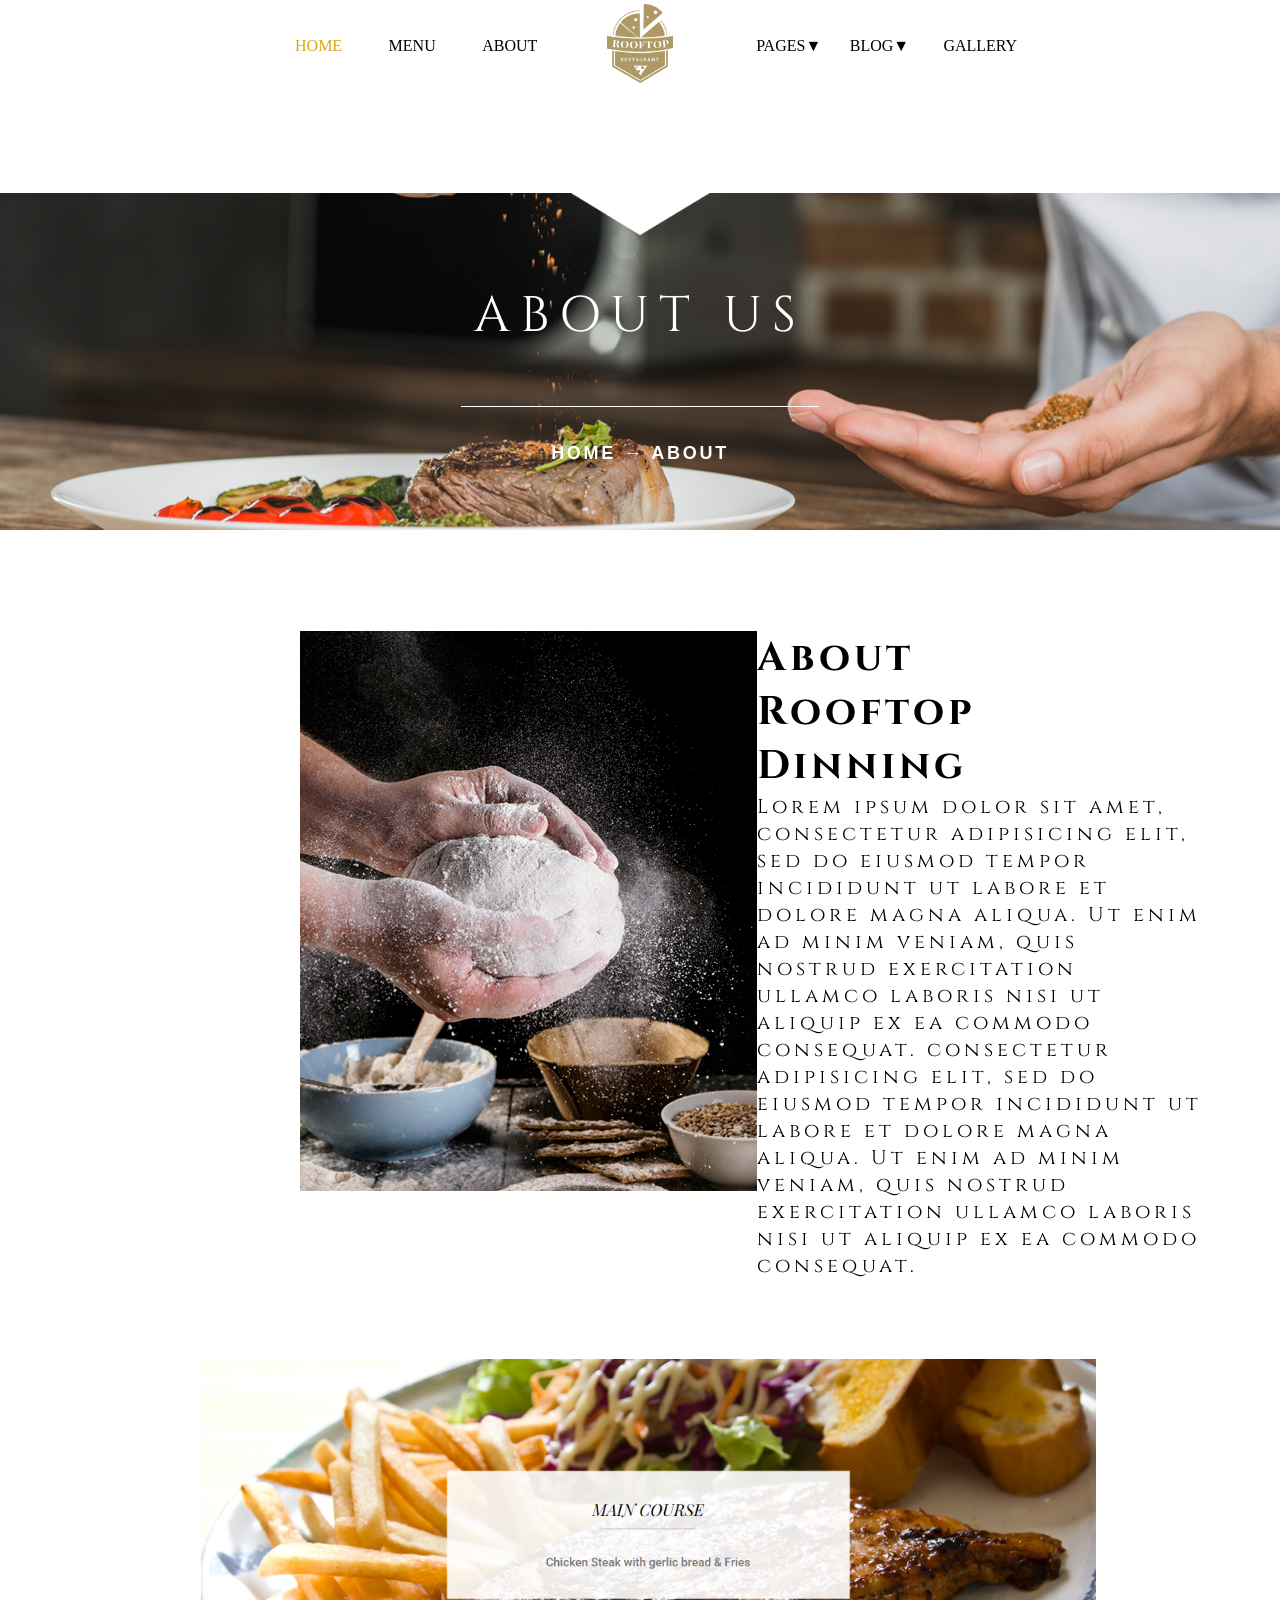
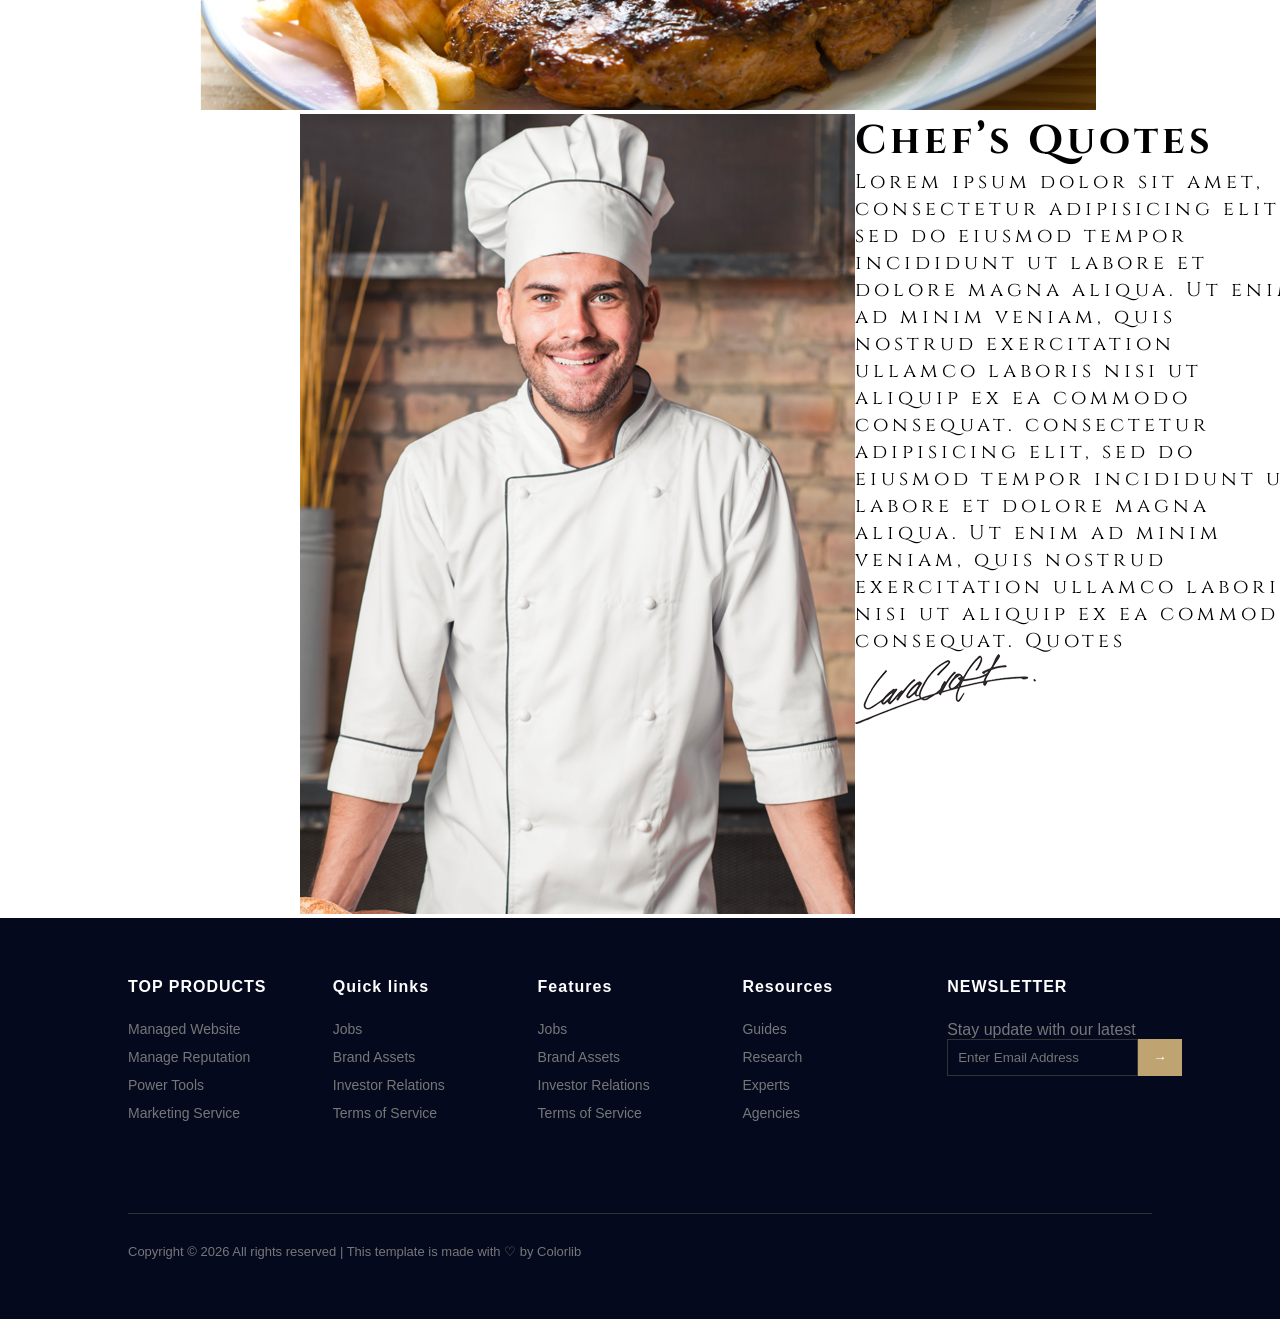
<file: about.html>
<!DOCTYPE html>
<html lang="en">
<head>
    <meta charset="UTF-8">
    <meta name="viewport" content="width=device-width, initial-scale=1.0">
    <title>Document</title>
    <link rel="stylesheet" href="style2.css">
    <link href="https://fonts.googleapis.com/css2?family=Cinzel:wght@400;700&display=swap" rel="stylesheet">
</head>
<header>
<ul>
<li><a id="HOME" href="index.html">HOME</a></li>
<li><a href="menu.html">MENU</a></li>
<li><a href="about.html">ABOUT</a></li>
<li id="logo"><a href=""><img src="logo.png" alt=""></a></li>
<li class="item-dropdown">
    <a href="pages.html">PAGES▼</a><ul class="submenu">
        <li><a href="contact.html">Contact</a></li>
        <li><a href="elements.html">Elements</a></li>
    </ul>
</li>

<li class="item-dropdown">
    <a href="blog.html">BLOG▼</a><ul class="submenu">
        <li><a href="Blog.html">Blog</a></li>
        <li><a href="Blog2.html">Blog Detail</a></li>
    </ul>
</li>
<li><a href="gallery.html">GALLERY</a></li>
</ul>
</header>
<section id="sec01">
      <a id="titulo">ABOUT US</a>
      <p id="subtitulo">HOME → ABOUT</p>

</section>
<body>
<div class="chefao1">
        <div>
            <img src="g2.jpg" id="chefao">
        </div>
        <div id="textochefao">
            <h1>About<br> Rooftop<br> Dinning</h1>
            <p>Lorem ipsum dolor sit amet, consectetur adipisicing elit, sed do eiusmod tempor incididunt ut labore et dolore magna aliqua. 
                Ut enim ad minim veniam, quis nostrud exercitation ullamco laboris nisi ut aliquip ex ea commodo consequat. consectetur adipisicing elit, 
                sed do eiusmod tempor incididunt ut labore et dolore magna aliqua. Ut enim ad minim veniam, quis nostrud exercitation ullamco 
                laboris nisi ut aliquip ex ea commodo consequat.</p>
        </div>
    </div>
    <img src="callaction-bg1.png" id="bife" >
    </div>
    <div class="chefao1">
        <div>
            <img src="chefao.jpg" id="chefao">
        </div>
        <div id="textochefao">
            <h1>Chef’s Quotes</h1>
            <p>Lorem ipsum dolor sit amet, consectetur adipisicing elit,
                sed do eiusmod tempor incididunt ut labore et dolore magna aliqua.
                Ut enim ad minim veniam, quis nostrud exercitation ullamco laboris nisi ut 
                aliquip ex ea commodo consequat. consectetur adipisicing elit,
                sed do eiusmod tempor incididunt ut labore et dolore magna aliqua. 
                Ut enim ad minim veniam, quis nostrud exercitation ullamco 
                laboris nisi ut aliquip ex ea commodo consequat. Quotes</p>
                <img src="signature.png" alt="">
        </div>
    </div>
    <footer class="rodape">
  <div class="colunas-container">
    
    <div class="coluna">
      <h3>TOP PRODUCTS</h3>
      <ul>
        <li>Managed Website</li>
        <li>Manage Reputation</li>
        <li>Power Tools</li>
        <li>Marketing Service</li>
      </ul>
    </div>

    <div class="coluna">
      <h3>Quick links</h3>
      <ul>
        <li>Jobs</li>
        <li>Brand Assets</li>
        <li>Investor Relations</li>
        <li>Terms of Service</li>
      </ul>
    </div>

    <div class="coluna">
      <h3>Features</h3>
      <ul>
        <li>Jobs</li>
        <li>Brand Assets</li>
        <li>Investor Relations</li>
        <li>Terms of Service</li>
      </ul>
    </div>

    <div class="coluna">
      <h3>Resources</h3>
      <ul>
        <li>Guides</li>
        <li>Research</li>
        <li>Experts</li>
        <li>Agencies</li>
      </ul>
    </div>

    <div class="coluna newsletter">
      <h3>NEWSLETTER</h3>
      <p>Stay update with our latest</p>
      <div class="input-grupo">
        <input type="email" placeholder="Enter Email Address">
        <button>→</button>
      </div>
    </div>
  </div>

  <div class="rodape-inferior">
    <p>Copyright © 2026 All rights reserved | This template is made with ♡ by Colorlib</p>
    <div class="icones-sociais">
      </div>
  </div>
</footer>
</body>
</html>
</file>
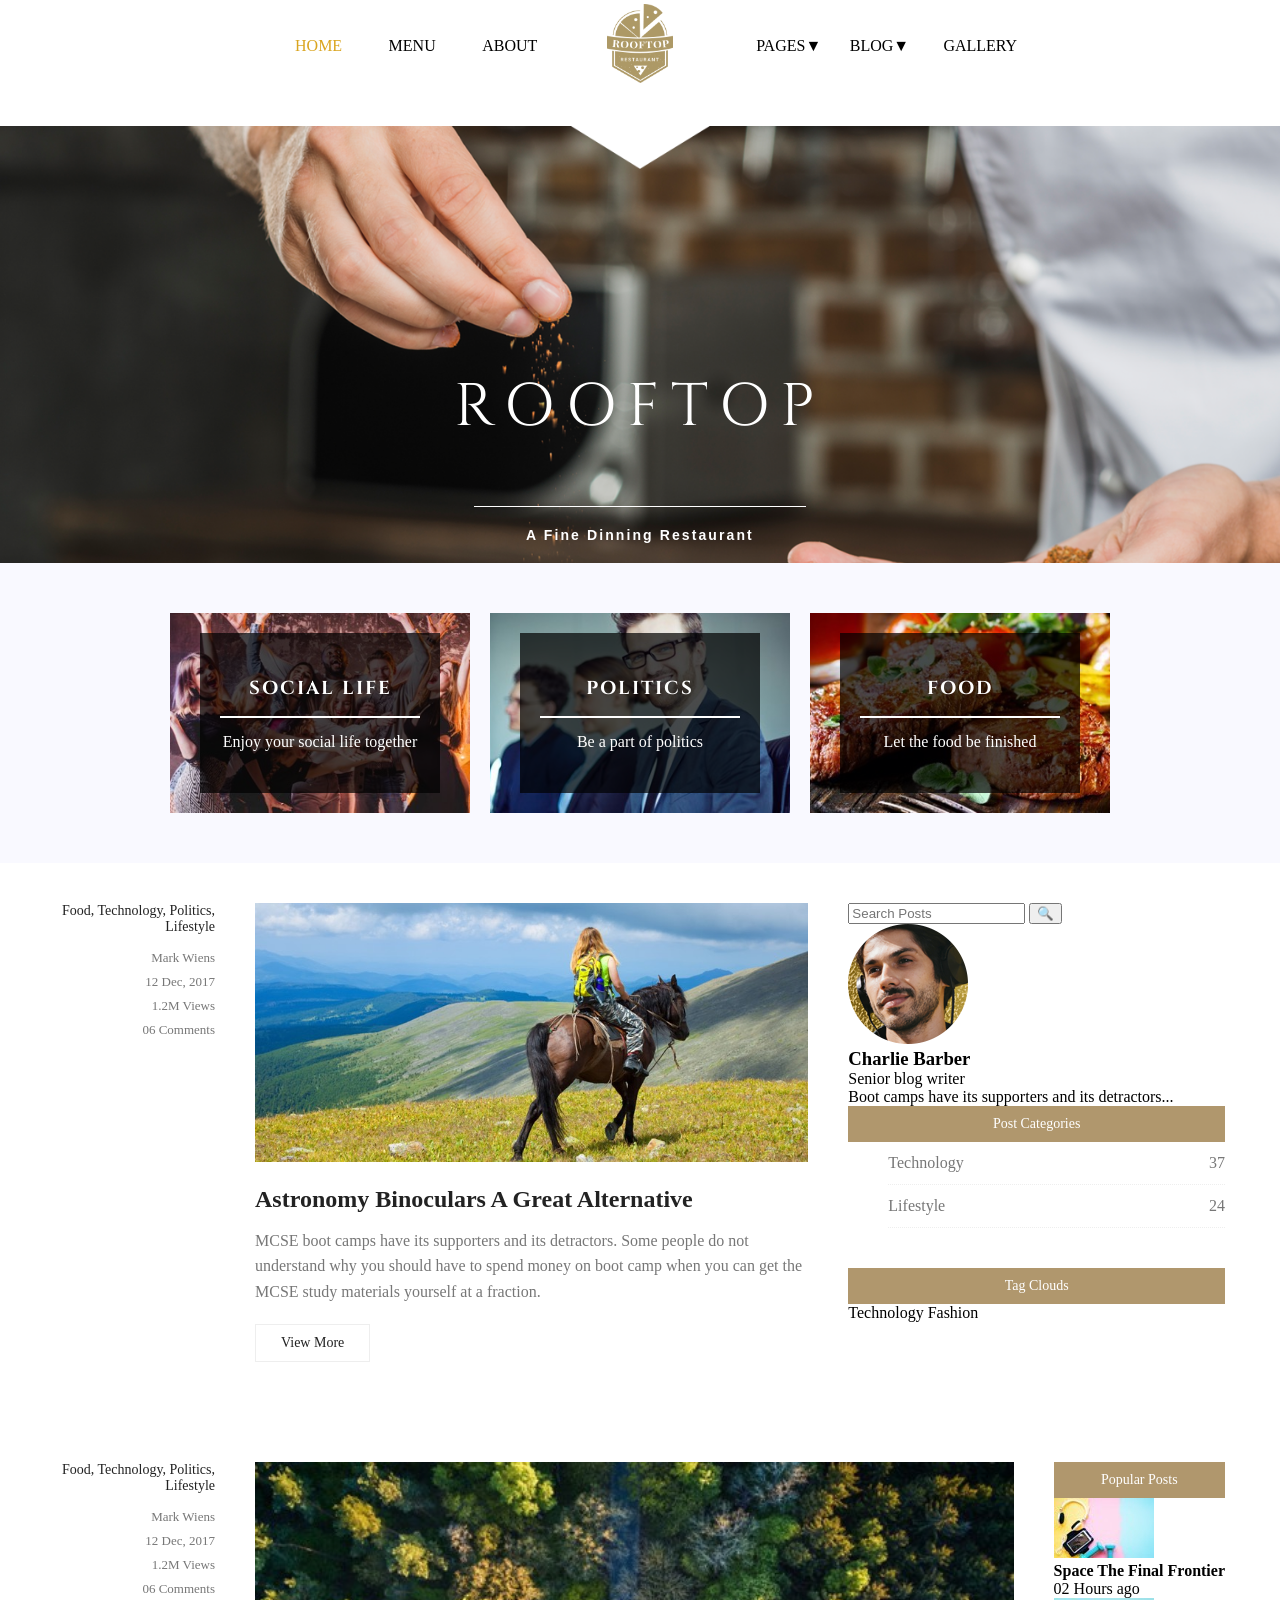
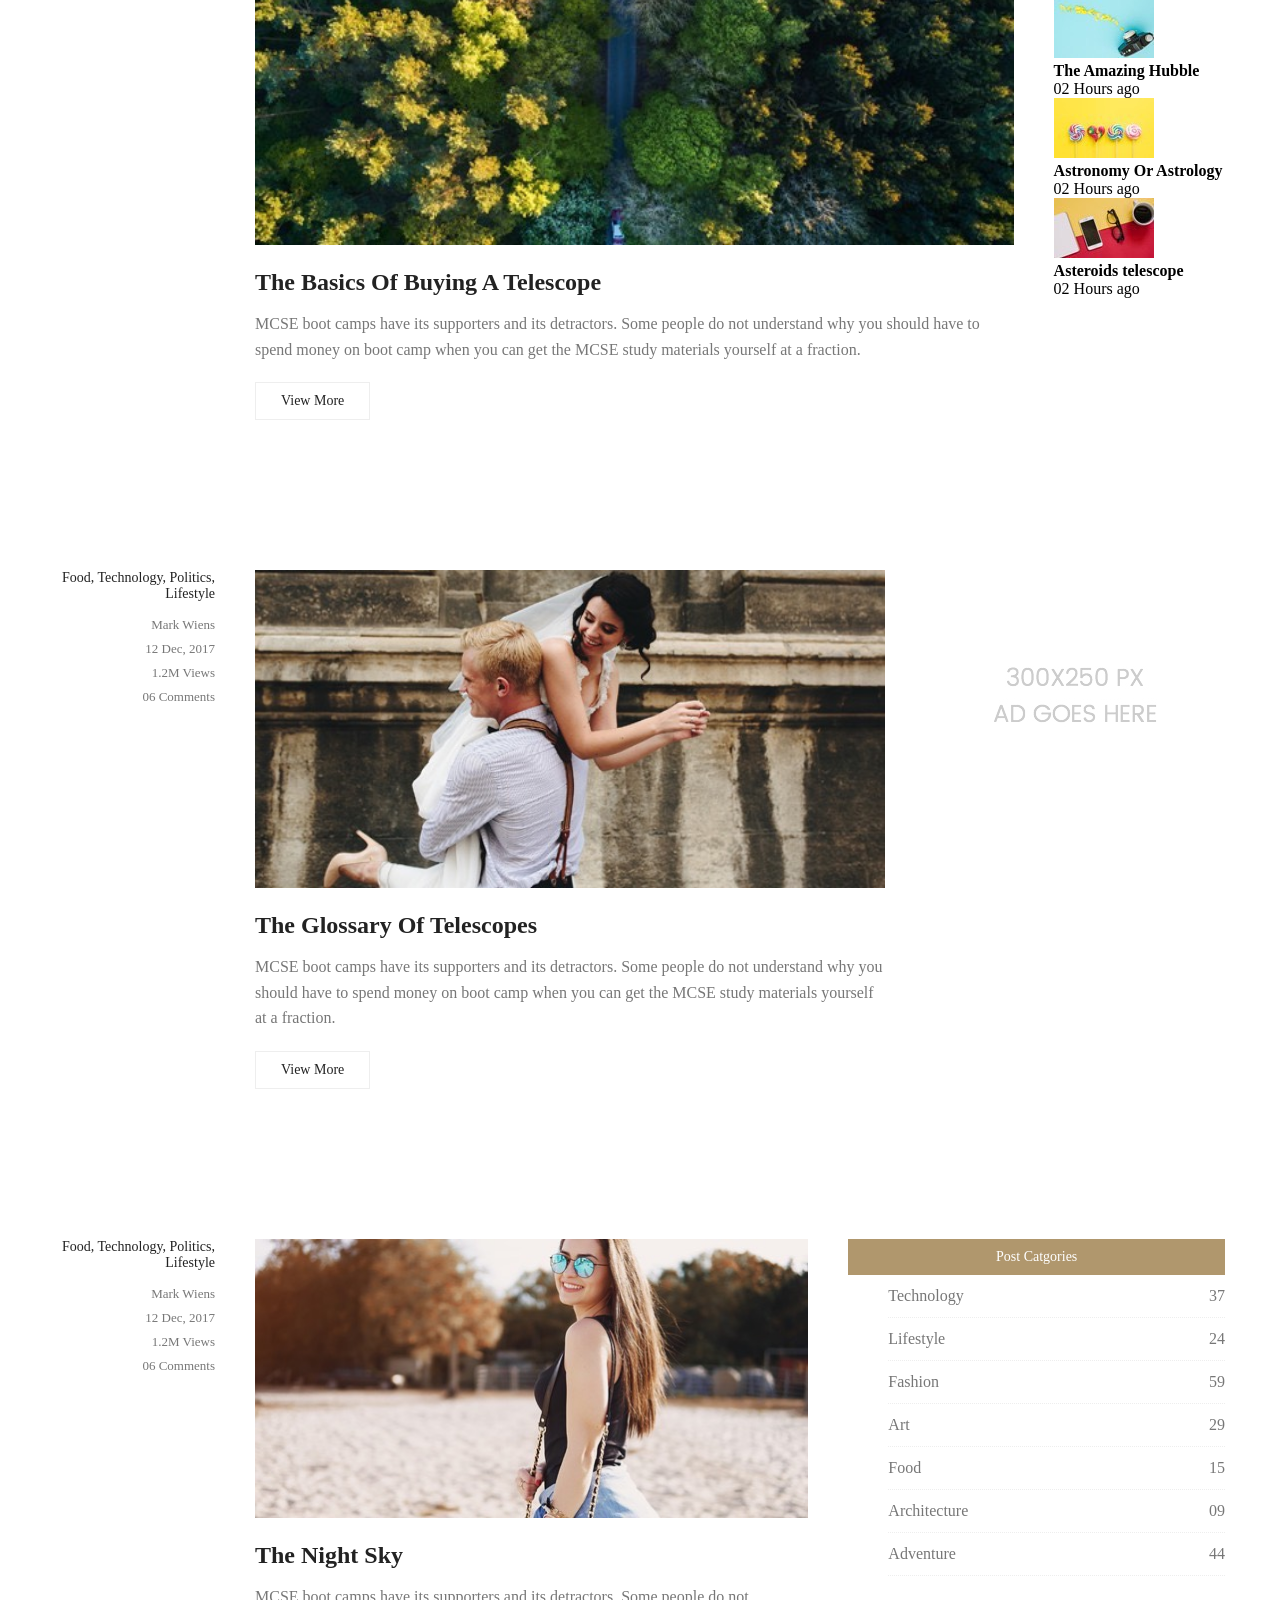
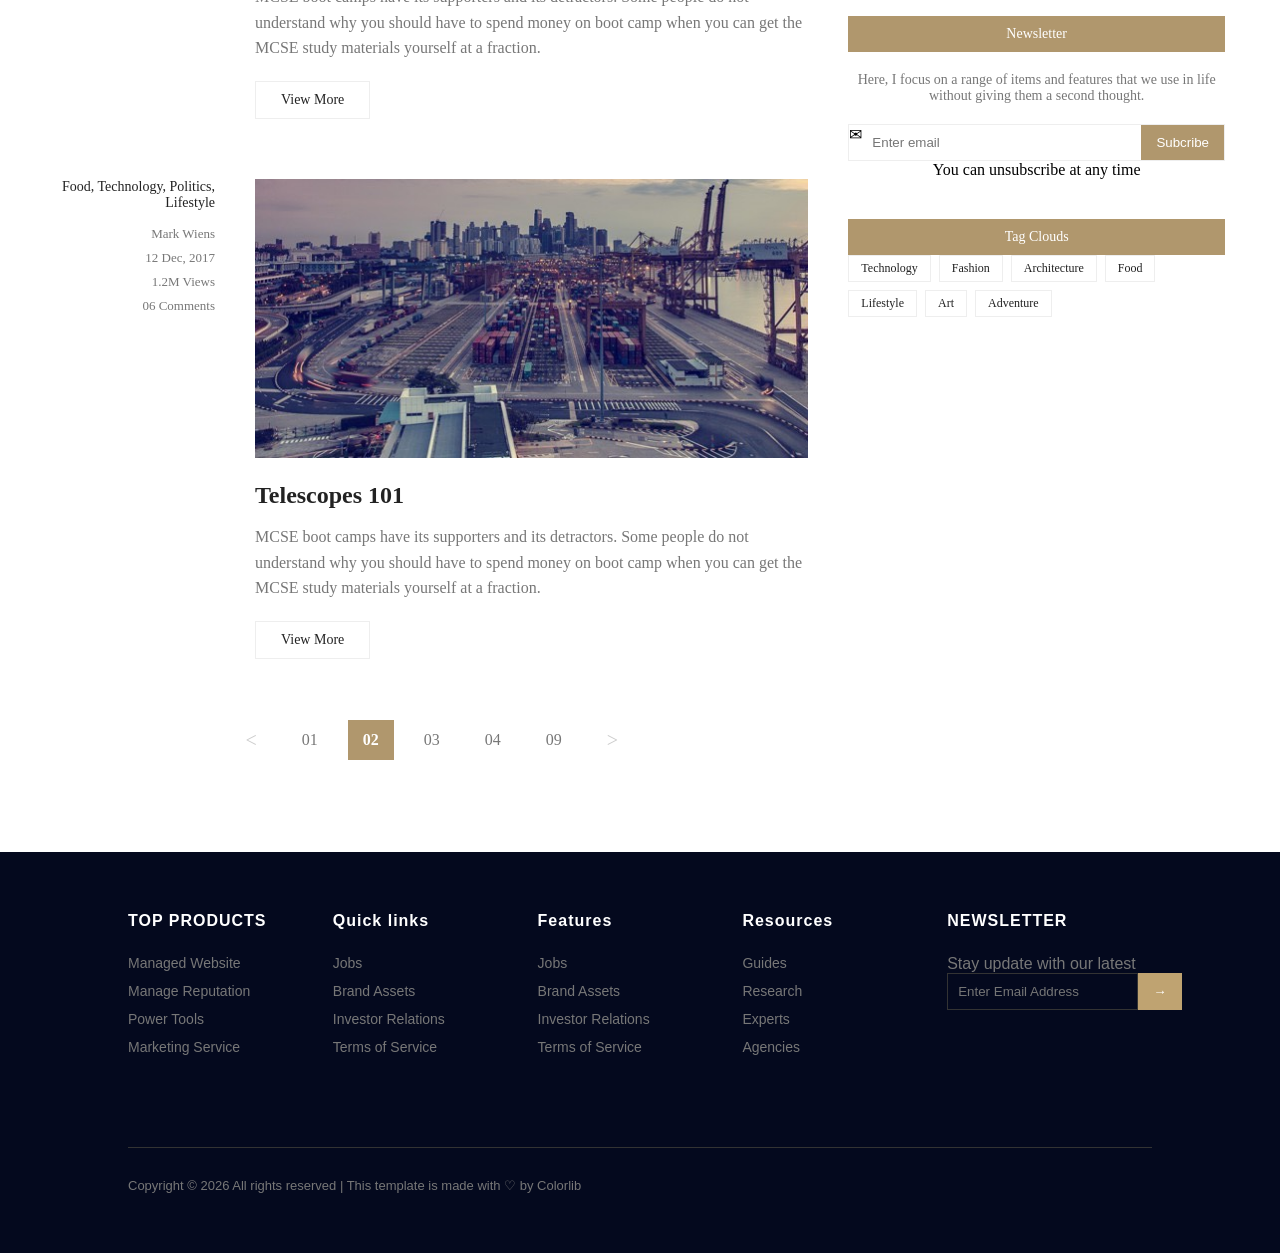
<file: Blog.html>
<!DOCTYPE html>
<html lang="en">
<head>
    <meta charset="UTF-8">
    <meta name="viewport" content="width=device-width, initial-scale=1.0">
    <title>Document</title>
    <link rel="stylesheet" href="styleblog.css">
    <link href="https://fonts.googleapis.com/css2?family=Cinzel:wght@400;700&display=swap" rel="stylesheet">
</head>


<header>
<ul>
<li><a id="HOME" href="index.html">HOME</a></li>
<li><a href="menu.html">MENU</a></li>
<li><a href="about.html">ABOUT</a></li>
<li id="logo"><a href=""><img src="logo.png" alt=""></a></li>
<li class="item-dropdown">
    <a href="pages.html">PAGES▼</a><ul class="submenu">
        <li><a href="contact.html">Contact</a></li>
        <li><a href="elements.html">Elements</a></li>
    </ul>
</li>

<li class="item-dropdown">
    <a href="blog.html">BLOG▼</a><ul class="submenu">
        <li><a href="Blog.html">Blog</a></li>
        <li><a href="Blog2.html">Blog Detail</a></li>
    </ul>
</li>
<li><a href="gallery.html">GALLERY</a></li>
</header>
<section id="sec01">
      <a id="titulo">ROOFTOP</a>
      <p id="subtitulo">A Fine Dinning Restaurant</p>

      <div class="container-cards">
    <div class="card" style="background-image: url('cat-widget1.jpg');">
        <div class="overlay">
            <h3>SOCIAL LIFE</h3>
            <hr>
            <p>Enjoy your social life together</p>
        </div>
    </div>

    <div class="card" style="background-image: url('cat-widget2.jpg');">
        <div class="overlay">
            <h3>POLITICS</h3>
            <hr>
            <p>Be a part of politics</p>
        </div>
    </div>

    <div class="card" style="background-image: url('cat-widget3.jpg');">
        <div class="overlay">
            <h3>FOOD</h3>
            <hr>
            <p>Let the food be finished</p>
        </div>
    </div>
</div>

<main class="main-container">
    <section class="posts-section">
        
        <article class="post-card">
            <div class="post-meta">
                <p>Food, Technology, Politics, Lifestyle</p>
                <div class="meta-icons">
                    <span><i class="user-icon"></i> Mark Wiens</span>
                    <span><i class="calendar-icon"></i> 12 Dec, 2017</span>
                    <span><i class="eye-icon"></i> 1.2M Views</span>
                    <span><i class="comment-icon"></i> 06 Comments</span>
                </div>
            </div>
            
            <div class="post-content">
                <img src="muiecavalo.jpg" alt="Astronomy Binoculars">
                <h2>Astronomy Binoculars A Great Alternative</h2>
                <p>MCSE boot camps have its supporters and its detractors. Some people do not understand why you should have to spend money on boot camp when you can get the MCSE study materials yourself at a fraction.</p>
                <a href="#" class="btn-view-more">View More</a>
            </div>
        </article>

       
        </nav>
    </section>

    <aside class="sidebar">
        <div class="search-box">
            <input type="text" placeholder="Search Posts">
            <button>🔍</button>
        </div>

        <div class="author-profile">
            <img src="loki.jpg" alt="Charlie Barber">
            <h3>Charlie Barber</h3>
            <p>Senior blog writer</p>
            <div class="social-links"> </div>
            <p class="author-bio">Boot camps have its supporters and its detractors...</p>
        </div>

        <div class="widget">
            <h3 class="widget-title">Post Categories</h3>
            <ul class="category-list">
                <li>Technology <span>37</span></li>
                <li>Lifestyle <span>24</span></li>
                </ul>
        </div>
        
        <div class="widget">
            <h3 class="widget-title">Tag Clouds</h3>
            <div class="tags">
                <span class="tag">Technology</span>
                <span class="tag">Fashion</span>
                </div>
        </div>
    </aside>
</main>
<main class="main-container">
    <section class="posts-section">
        
        <article class="post-card">
            <div class="post-meta">
                <p>Food, Technology, Politics, Lifestyle</p>
                <div class="meta-icons">
                    <span><i class="user-icon"></i> Mark Wiens</span>
                    <span><i class="calendar-icon"></i> 12 Dec, 2017</span>
                    <span><i class="eye-icon"></i> 1.2M Views</span>
                    <span><i class="comment-icon"></i> 06 Comments</span>
                </div>
            </div>
            
            <div class="post-content">
                <img src="floresta.jpg" alt="Astronomy Binoculars">
                <h2>The Basics Of Buying A Telescope</h2>
                <p>MCSE boot camps have its supporters and its detractors. Some people do not understand why you should have to spend money on boot camp when you can get the MCSE study materials yourself at a fraction.</p>
                <a href="#" class="btn-view-more">View More</a>
            </div>
        </article>

        <nav class="pagination">
            
        </nav>
    </section>

   <div class="widget popular-posts">
    <h3 class="widget-title">Popular Posts</h3>
    
    <div class="popular-item">
        <img src="fone.jpg" alt="Space">
        <div class="popular-info">
            <h4>Space The Final Frontier</h4>
            <p>02 Hours ago</p>
        </div>
    </div>

    <div class="popular-item">
        <img src="mijo.jpg" alt="Hubble">
        <div class="popular-info">
            <h4>The Amazing Hubble</h4>
            <p>02 Hours ago</p>
        </div>
    </div>

    <div class="popular-item">
        <img src="pirulito.jpg" alt="Astronomy">
        <div class="popular-info">
            <h4>Astronomy Or Astrology</h4>
            <p>02 Hours ago</p>
        </div>
    </div>

    <div class="popular-item">
        <img src="oculos.jpg" alt="Asteroids">
        <div class="popular-info">
            <h4>Asteroids telescope</h4>
            <p>02 Hours ago</p>
        </div>
    </div>
</div>
</main>

<main class="main-container">
    <section class="posts-section">
        
        <article class="post-card">
            <div class="post-meta">
                <p>Food, Technology, Politics, Lifestyle</p>
                <div class="meta-icons">
                    <span><i class="user-icon"></i> Mark Wiens</span>
                    <span><i class="calendar-icon"></i> 12 Dec, 2017</span>
                    <span><i class="eye-icon"></i> 1.2M Views</span>
                    <span><i class="comment-icon"></i> 06 Comments</span>
                </div>
            </div>
            
            <div class="post-content">
                <img src="casal.jpg" alt="Astronomy Binoculars">
                <h2>The Glossary Of Telescopes</h2>
                <p>MCSE boot camps have its supporters and its detractors. Some people do not understand why you should have to spend money on boot camp when you can get the MCSE study materials yourself at a fraction.</p>
                <a href="#" class="btn-view-more">View More</a>
            </div>
        </article>

        <nav class="pagination">
            
        </nav>
    </section>

<div class="ad-widget">
    <div class="ad-placeholder">
        <img src="ads.jpg" alt="ads">
    </div>
</div>
</main>

<main class="main-container">
    <section class="posts-section">
        
        <article class="post-card">
            <div class="post-meta">
                <p>Food, Technology, Politics, Lifestyle</p>
                <div class="meta-icons">
                    <span>Mark Wiens <i class="user-icon"></i></span>
                    <span>12 Dec, 2017 <i class="calendar-icon"></i></span>
                    <span>1.2M Views <i class="eye-icon"></i></span>
                    <span>06 Comments <i class="comment-icon"></i></span>
                </div>
            </div>
            
            <div class="post-content">
                <img src="mujer.jpg" alt="The Night Sky">
                <h2>The Night Sky</h2>
                <p>MCSE boot camps have its supporters and its detractors. Some people do not understand why you should have to spend money on boot camp when you can get the MCSE study materials yourself at a fraction.</p>
                <a href="#" class="btn-view-more">View More</a>
            </div>
        </article>

        <article class="post-card">
            <div class="post-meta">
                <p>Food, Technology, Politics, Lifestyle</p>
                <div class="meta-icons">
                    <span>Mark Wiens <i class="user-icon"></i></span>
                    <span>12 Dec, 2017 <i class="calendar-icon"></i></span>
                    <span>1.2M Views <i class="eye-icon"></i></span>
                    <span>06 Comments <i class="comment-icon"></i></span>
                </div>
            </div>
            
            <div class="post-content">
                <img src="telecosdp.jpg" alt="Telescopes 101">
                <h2>Telescopes 101</h2>
                <p>MCSE boot camps have its supporters and its detractors. Some people do not understand why you should have to spend money on boot camp when you can get the MCSE study materials yourself at a fraction.</p>
                <a href="#" class="btn-view-more">View More</a>
            </div>
        </article>

   <nav class="pagination">
    <a href="#" class="page-link arrow">&lt;</a>
    <a href="#" class="page-link">01</a>
    <a href="#" class="page-link active">02</a>
    <a href="#" class="page-link">03</a>
    <a href="#" class="page-link">04</a>
    <a href="#" class="page-link">09</a>
    <a href="#" class="page-link arrow">&gt;</a>
</nav>
    </section>

    <aside class="sidebar">
        
        <div class="widget">
            <h3 class="widget-title">Post Catgories</h3>
            <ul class="category-list">
                <li><span>Technology</span> <span>37</span></li>
                <li><span>Lifestyle</span> <span>24</span></li>
                <li><span>Fashion</span> <span>59</span></li>
                <li><span>Art</span> <span>29</span></li>
                <li><span>Food</span> <span>15</span></li>
                <li><span>Architecture</span> <span>09</span></li>
                <li><span>Adventure</span> <span>44</span></li>
            </ul>
        </div>

        <div class="widget newsletter-widget">
            <h3 class="widget-title">Newsletter</h3>
            <p class="newsletter-text">
                Here, I focus on a range of items and features that we use in life without giving them a second thought.
            </p>
            <div class="newsletter-form">
                <div class="input-group">
                    <span class="email-icon">✉</span>
                    <input type="email" placeholder="Enter email">
                    <button class="btn-subscribe">Subcribe</button>
                </div>
            </div>
            <p class="unsubscribe-text">You can unsubscribe at any time</p>
        </div>

        <div class="widget">
            <h3 class="widget-title">Tag Clouds</h3>
            <div class="tag-container">
                <a href="#" class="tag-item">Technology</a>
                <a href="#" class="tag-item">Fashion</a>
                <a href="#" class="tag-item">Architecture</a>
                <a href="#" class="tag-item">Food</a>
                <a href="#" class="tag-item">Lifestyle</a>
                <a href="#" class="tag-item">Art</a>
                <a href="#" class="tag-item">Adventure</a>
            </div>
        </div>
        
    </aside>
</main>


<footer class="rodape">
  <div class="colunas-container">
    
    <div class="coluna">
      <h3>TOP PRODUCTS</h3>
      <ul>
        <li>Managed Website</li>
        <li>Manage Reputation</li>
        <li>Power Tools</li>
        <li>Marketing Service</li>
      </ul>
    </div>

    <div class="coluna">
      <h3>Quick links</h3>
      <ul>
        <li>Jobs</li>
        <li>Brand Assets</li>
        <li>Investor Relations</li>
        <li>Terms of Service</li>
      </ul>
    </div>

    <div class="coluna">
      <h3>Features</h3>
      <ul>
        <li>Jobs</li>
        <li>Brand Assets</li>
        <li>Investor Relations</li>
        <li>Terms of Service</li>
      </ul>
    </div>

    <div class="coluna">
      <h3>Resources</h3>
      <ul>
        <li>Guides</li>
        <li>Research</li>
        <li>Experts</li>
        <li>Agencies</li>
      </ul>
    </div>

    <div class="coluna newsletter">
      <h3>NEWSLETTER</h3>
      <p>Stay update with our latest</p>
      <div class="input-grupo">
        <input type="email" placeholder="Enter Email Address">
        <button>→</button>
      </div>
    </div>
  </div>

  <div class="rodape-inferior">
    <p>Copyright © 2026 All rights reserved | This template is made with ♡ by Colorlib</p>
    <div class="icones-sociais">
      </div>
  </div>
</footer>

</body>

</html>
</file>
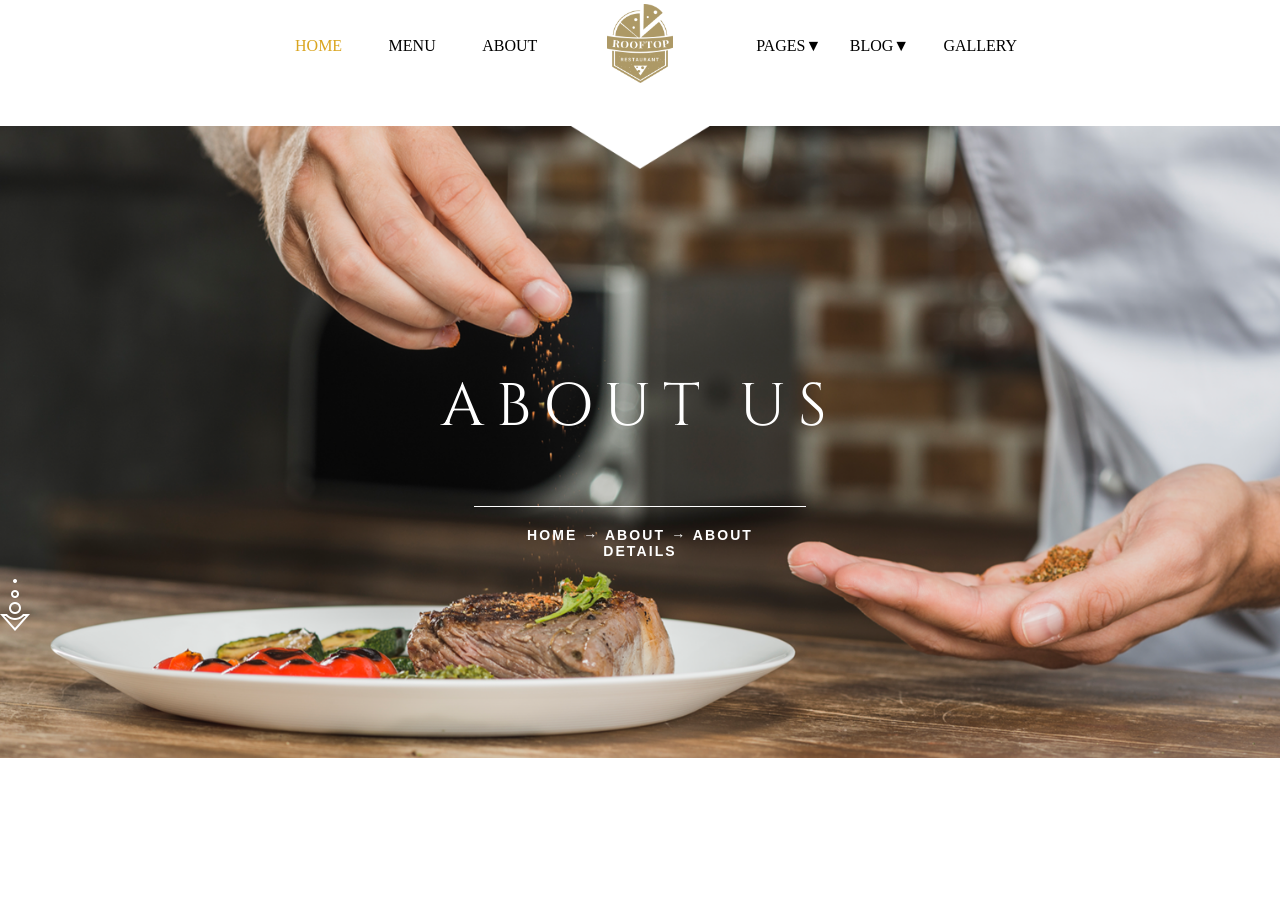
<file: Blog2.html>
<!DOCTYPE html>
<html lang="en">
<head>
    <meta charset="UTF-8">
    <meta name="viewport" content="width=device-width, initial-scale=1.0">
    <title>Document</title>
    <link rel="stylesheet" href="styleblog2.css">
    <link href="https://fonts.googleapis.com/css2?family=Cinzel:wght@400;700&display=swap" rel="stylesheet">
</head>


<header>
<ul>
<li><a id="HOME" href="index.html">HOME</a></li>
<li><a href="menu.html">MENU</a></li>
<li><a href="about.html">ABOUT</a></li>
<li id="logo"><a href=""><img src="logo.png" alt=""></a></li>
<li class="item-dropdown">
    <a href="pages.html">PAGES▼</a><ul class="submenu">
        <li><a href="contact.html">Contact</a></li>
        <li><a href="elements.html">Elements</a></li>
    </ul>
</li>

<li class="item-dropdown">
    <a href="blog.html">BLOG▼</a><ul class="submenu">
        <li><a href="Blog.html">Blog</a></li>
        <li><a href="Blog2.html">Blog Detail</a></li>
    </ul>
</li>
<li><a href="gallery.html">GALLERY</a></li>
</header>
<section id="sec01">
      <a id="titulo">ABOUT US</a>
      <p id="subtitulo">HOME → ABOUT → ABOUT DETAILS</p>


    <img id="seta" src="go-down.png" >
<body>
</file>
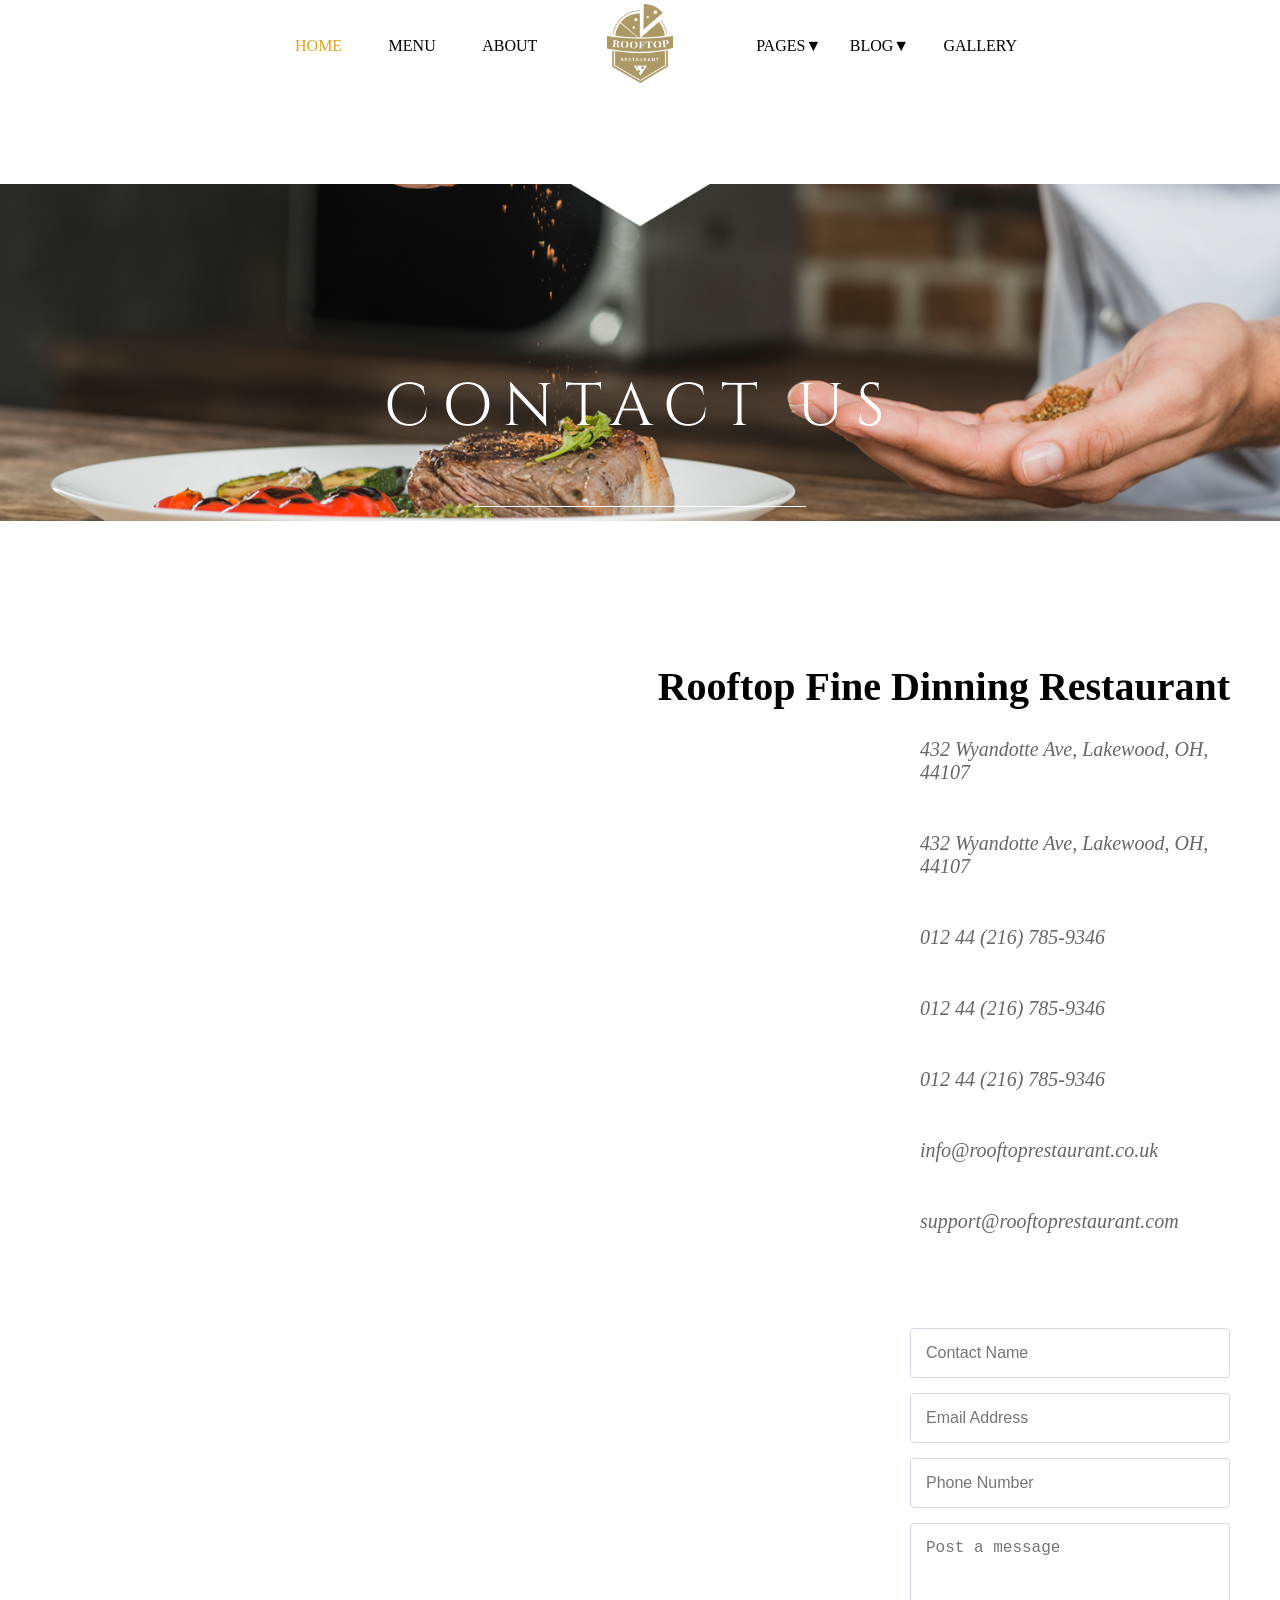
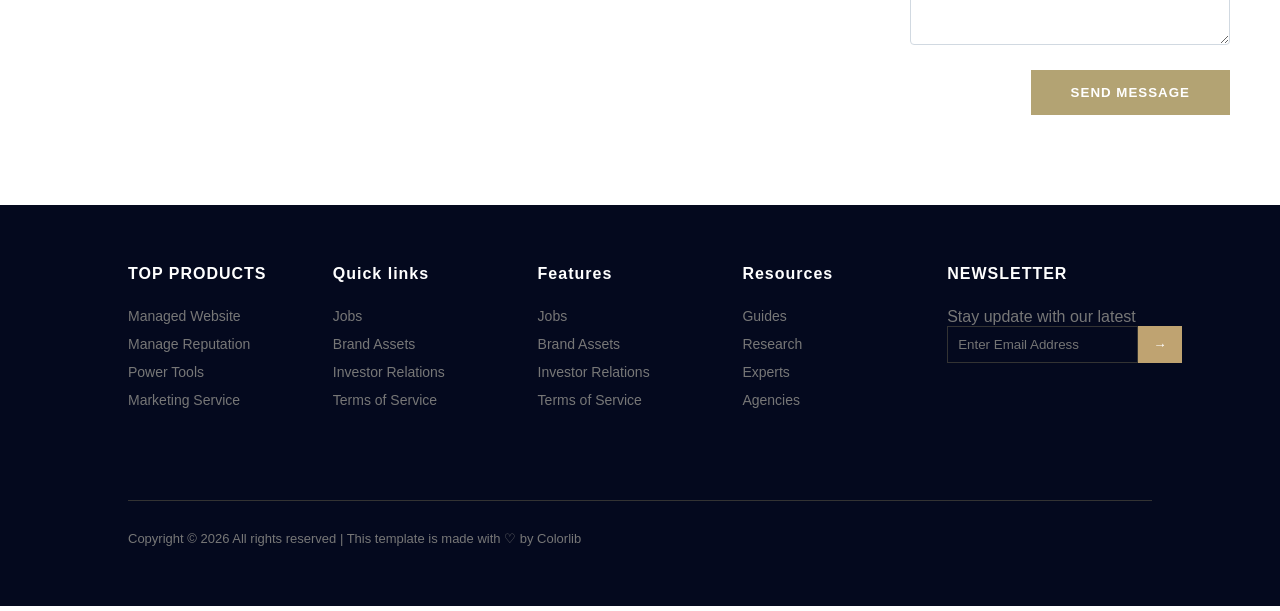
<file: contact.html>
<!DOCTYPE html>
<html lang="en">
<head>
    <meta charset="UTF-8">
    <meta name="viewport" content="width=device-width, initial-scale=1.0">
    <title>Document</title>
    <link rel="stylesheet" href="stylecontact.css">
    <link href="https://fonts.googleapis.com/css2?family=Cinzel:wght@400;700&display=swap" rel="stylesheet">
</head>


<header>
<ul>
<li><a id="HOME" href="index.html">HOME</a></li>
<li><a href="menu.html">MENU</a></li>
<li><a href="about.html">ABOUT</a></li>
<li id="logo"><a href=""><img src="logo.png" alt=""></a></li>
<li class="item-dropdown">
    <a href="pages.html">PAGES▼</a><ul class="submenu">
        <li><a href="contact.html">Contact</a></li>
        <li><a href="elements.html">Elements</a></li>
    </ul>
</li>

<li class="item-dropdown">
    <a href="blog.html">BLOG▼</a><ul class="submenu">
        <li><a href="Blog.html">Blog</a></li>
        <li><a href="Blog2.html">Blog Detail</a></li>
    </ul>
</li>
<li><a href="gallery.html">GALLERY</a></li>
</header>
<section id="sec01">
      <a id="titulo">CONTACT US</a>
      <p id="subtitulo">HOME → CONTACT</p>

    </section>
    <img id="seta" src="go-down.png" >
    <div id="local">
    <h1>Rooftop Fine Dinning Restaurant</h1>
    
    <div id="sublocal">
        <br>432 Wyandotte Ave, Lakewood, OH, 44107
    </div> <div id="sublocal">
        <br>432 Wyandotte Ave, Lakewood, OH, 44107
    </div> <div id="sublocal">
        <br>012 44 (216) 785-9346
    </div>

    <div id="sublocal">
        <br>012 44 (216) 785-9346
    </div>

    <div id="sublocal">
        <br>012 44 (216) 785-9346
    </div>

    <div id="sublocal">
        <br>info@rooftoprestaurant.co.uk
    </div>

    <div id="sublocal">
        <br>support@rooftoprestaurant.com
    </div>
</div>
    <div id="formulario">
    
    <div class="formulario-contato">
        <input type="text" placeholder="Contact Name">
        <input type="email" placeholder="Email Address">
        <input type="tel" placeholder="Phone Number">
        <textarea placeholder="Post a message" rows="5"></textarea>
        
        <div class="container-botao">
            <button class="btn-enviar">SEND MESSAGE</button>
        </div>
    </div>
</div>
<body>

    <footer class="rodape">
  <div class="colunas-container">
    
    <div class="coluna">
      <h3>TOP PRODUCTS</h3>
      <ul>
        <li>Managed Website</li>
        <li>Manage Reputation</li>
        <li>Power Tools</li>
        <li>Marketing Service</li>
      </ul>
    </div>

    <div class="coluna">
      <h3>Quick links</h3>
      <ul>
        <li>Jobs</li>
        <li>Brand Assets</li>
        <li>Investor Relations</li>
        <li>Terms of Service</li>
      </ul>
    </div>

    <div class="coluna">
      <h3>Features</h3>
      <ul>
        <li>Jobs</li>
        <li>Brand Assets</li>
        <li>Investor Relations</li>
        <li>Terms of Service</li>
      </ul>
    </div>

    <div class="coluna">
      <h3>Resources</h3>
      <ul>
        <li>Guides</li>
        <li>Research</li>
        <li>Experts</li>
        <li>Agencies</li>
      </ul>
    </div>

    <div class="coluna newsletter">
      <h3>NEWSLETTER</h3>
      <p>Stay update with our latest</p>
      <div class="input-grupo">
        <input type="email" placeholder="Enter Email Address">
        <button>→</button>
      </div>
    </div>
  </div>

  <div class="rodape-inferior">
    <p>Copyright © 2026 All rights reserved | This template is made with ♡ by Colorlib</p>
    <div class="icones-sociais">
      </div>
  </div>
</footer>

</body>

</html>
<body>
</file>
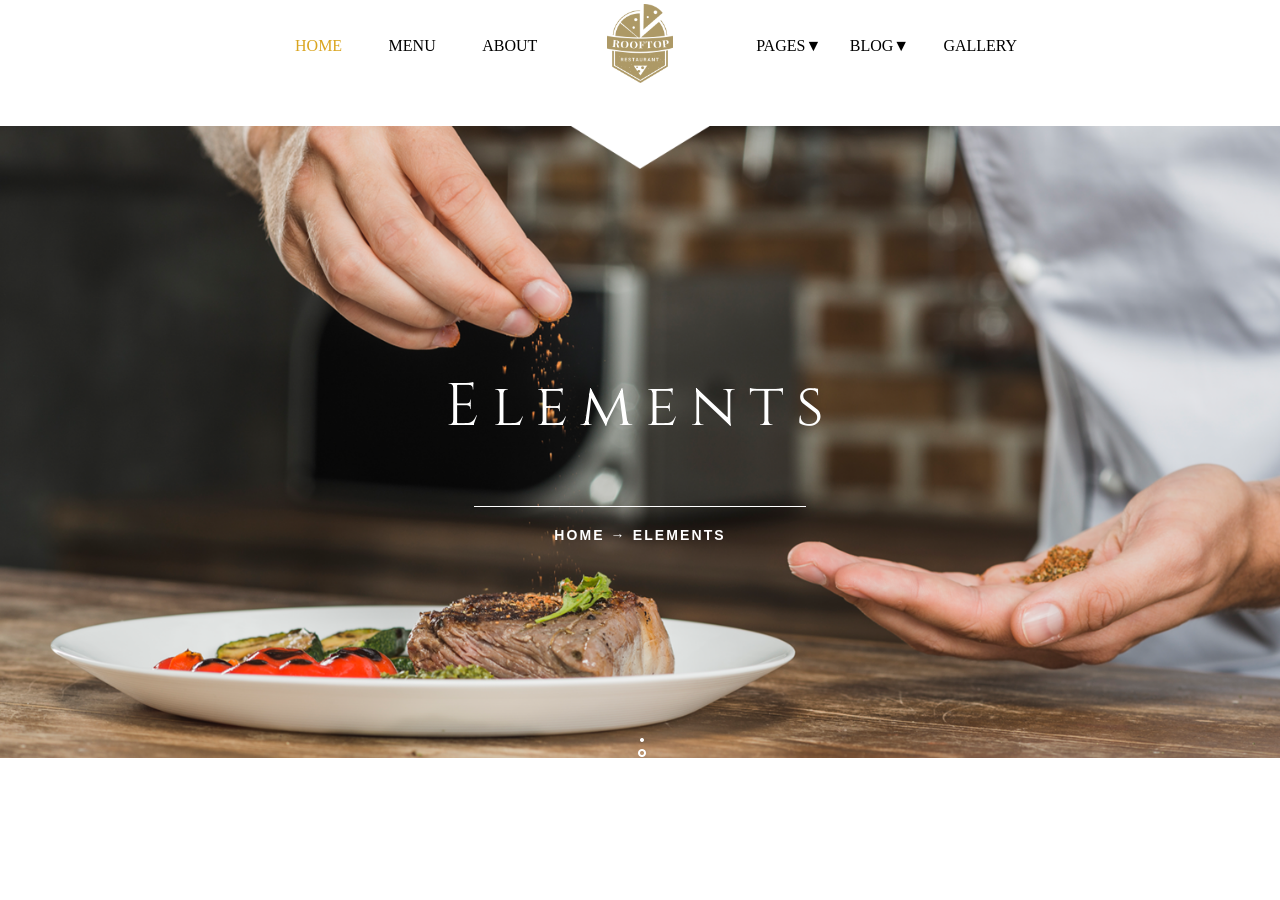
<file: elements.html>
<!DOCTYPE html>
<html lang="en">
<head>
    <meta charset="UTF-8">
    <meta name="viewport" content="width=device-width, initial-scale=1.0">
    <title>Document</title>
    <link rel="stylesheet" href="style.css">
    <link href="https://fonts.googleapis.com/css2?family=Cinzel:wght@400;700&display=swap" rel="stylesheet">
</head>


<header>
<ul>
<li><a id="HOME" href="index.html">HOME</a></li>
<li><a href="menu.html">MENU</a></li>
<li><a href="about.html">ABOUT</a></li>
<li id="logo"><a href=""><img src="logo.png" alt=""></a></li>
<li class="item-dropdown">
    <a href="pages.html">PAGES▼</a><ul class="submenu">
        <li><a href="contact.html">Contact</a></li>
        <li><a href="elements.html">Elements</a></li>
    </ul>
</li>

<li class="item-dropdown">
    <a href="blog.html">BLOG▼</a><ul class="submenu">
        <li><a href="Blog.html">Blog</a></li>
        <li><a href="Blog2.html">Blog Detail</a></li>
    </ul>
</li>
<li><a href="gallery.html">GALLERY</a></li>
</header>
<section id="sec01">
      <a id="titulo">Elements</a>
      <p id="subtitulo">HOME → ELEMENTS</p>
    </section>
    <img id="seta" src="go-down.png" >
<body>
</file>
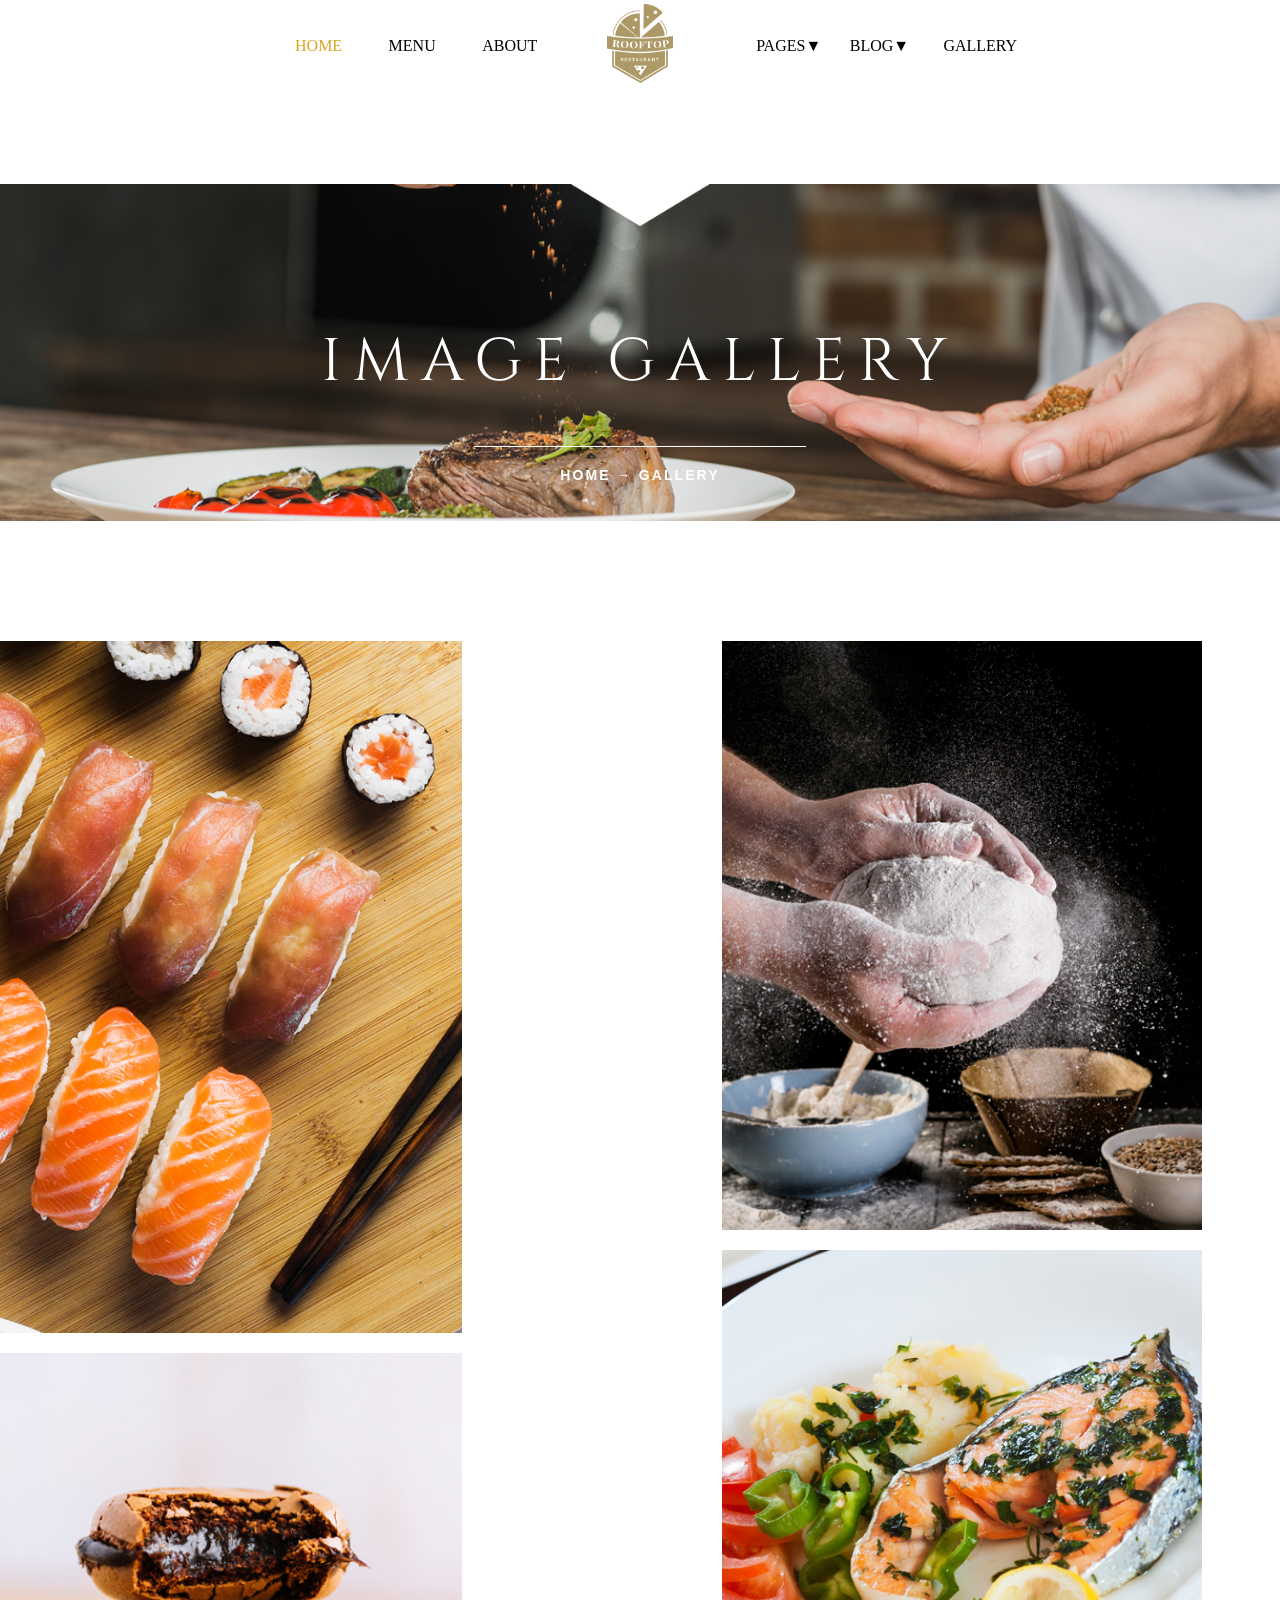
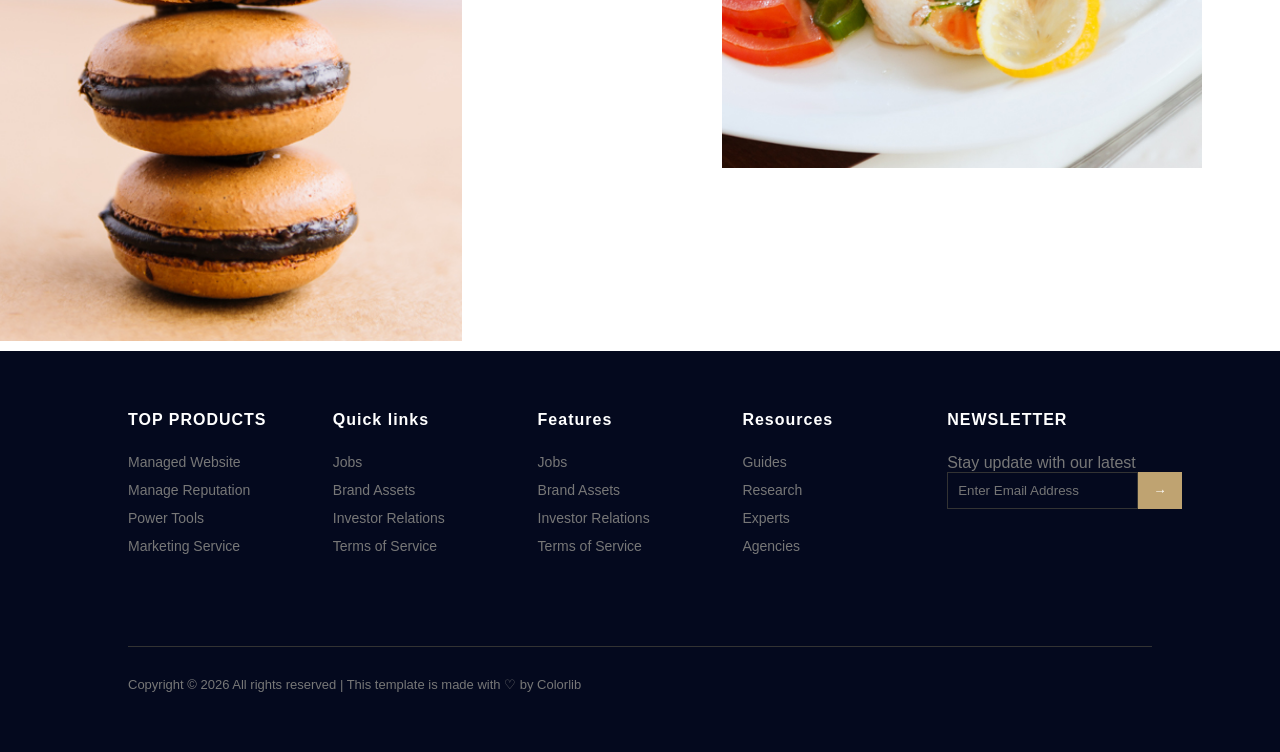
<file: gallery.html>
<!DOCTYPE html>
<html lang="en">
<head>
    <meta charset="UTF-8">
    <meta name="viewport" content="width=device-width, initial-scale=1.0">
    <title>Document</title>
    <link rel="stylesheet" href="style6.css">
    <link href="https://fonts.googleapis.com/css2?family=Cinzel:wght@400;700&display=swap" rel="stylesheet">
</head>


<header>
<ul>
<li><a id="HOME" href="index.html">HOME</a></li>
<li><a href="menu.html">MENU</a></li>
<li><a href="about.html">ABOUT</a></li>
<li id="logo"><a href="index.html"><img src="logo.png" alt=""></a></li>
<li class="item-dropdown">
    <a href="pages.html">PAGES▼</a><ul class="submenu">
        <li><a href="contact.html">Contact</a></li>
        <li><a href="elements.html">Elements</a></li>
    </ul>
</li>

<li class="item-dropdown">
    <a href="blog.html">BLOG▼</a><ul class="submenu">
        <li><a href="Blog.html">Blog</a></li>
        <li><a href="Blog2.html">Blog Detail</a></li>
    </ul>
</li>
<li><a href="gallery.html">GALLERY</a></li>
</ul>
</header>
<section id="sec01">
      <a id="titulo">IMAGE  GALLERY</a>
      <p id="subtitulo">HOME → GALLERY</p>
<body>
    <div class="galeria-mural">
    <img src="g1.jpg" alt="Sushi">
    <img src="g3.jpg" alt="Macaron">
    <img src="g2.jpg" alt="Massa">
    <img src="g4.jpg" alt="Peixe">
    </div>
    
    <footer class="rodape">
  <div class="colunas-container">
    
    <div class="coluna">
      <h3>TOP PRODUCTS</h3>
      <ul>
        <li>Managed Website</li>
        <li>Manage Reputation</li>
        <li>Power Tools</li>
        <li>Marketing Service</li>
      </ul>
    </div>

    <div class="coluna">
      <h3>Quick links</h3>
      <ul>
        <li>Jobs</li>
        <li>Brand Assets</li>
        <li>Investor Relations</li>
        <li>Terms of Service</li>
      </ul>
    </div>

    <div class="coluna">
      <h3>Features</h3>
      <ul>
        <li>Jobs</li>
        <li>Brand Assets</li>
        <li>Investor Relations</li>
        <li>Terms of Service</li>
      </ul>
    </div>

    <div class="coluna">
      <h3>Resources</h3>
      <ul>
        <li>Guides</li>
        <li>Research</li>
        <li>Experts</li>
        <li>Agencies</li>
      </ul>
    </div>

    <div class="coluna newsletter">
      <h3>NEWSLETTER</h3>
      <p>Stay update with our latest</p>
      <div class="input-grupo">
        <input type="email" placeholder="Enter Email Address">
        <button>→</button>
      </div>
    </div>
  </div>

  <div class="rodape-inferior">
    <p>Copyright © 2026 All rights reserved | This template is made with ♡ by Colorlib</p>
    <div class="icones-sociais">
      </div>
  </div>
</footer>
</file>
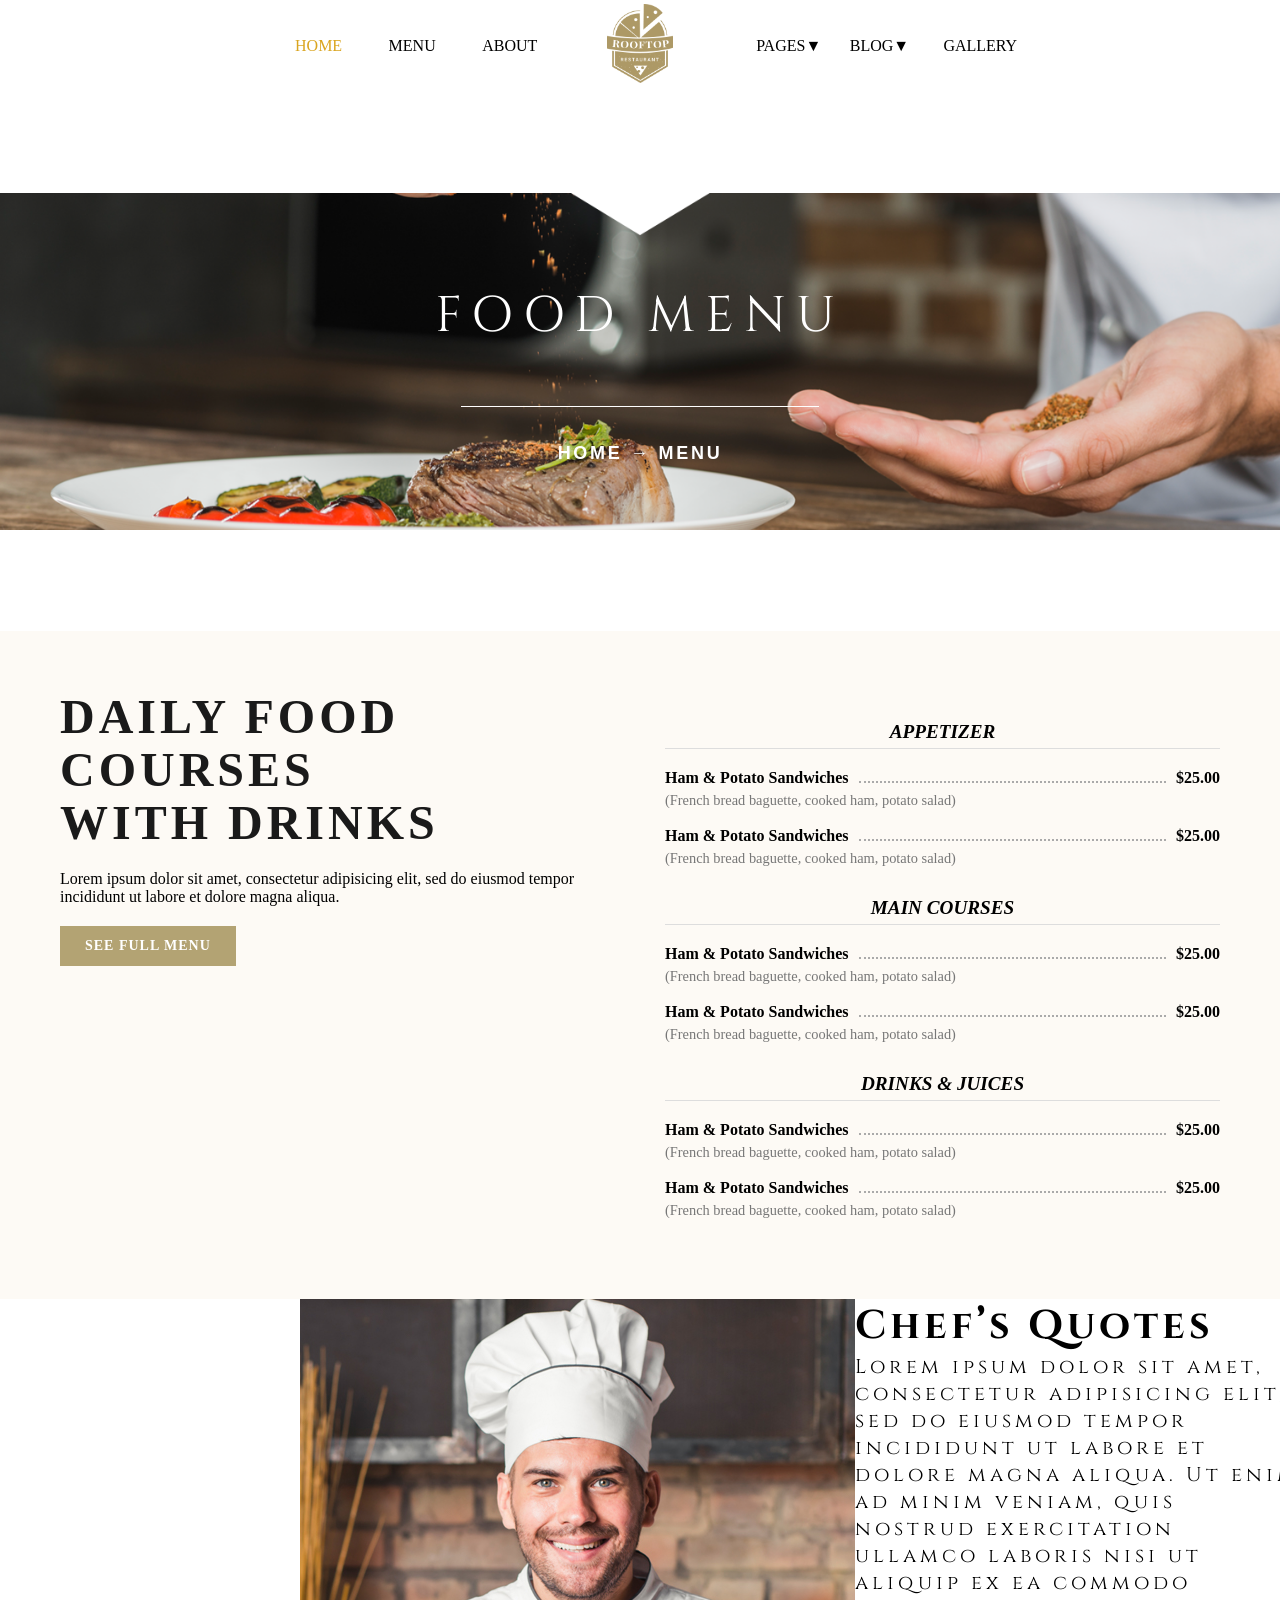
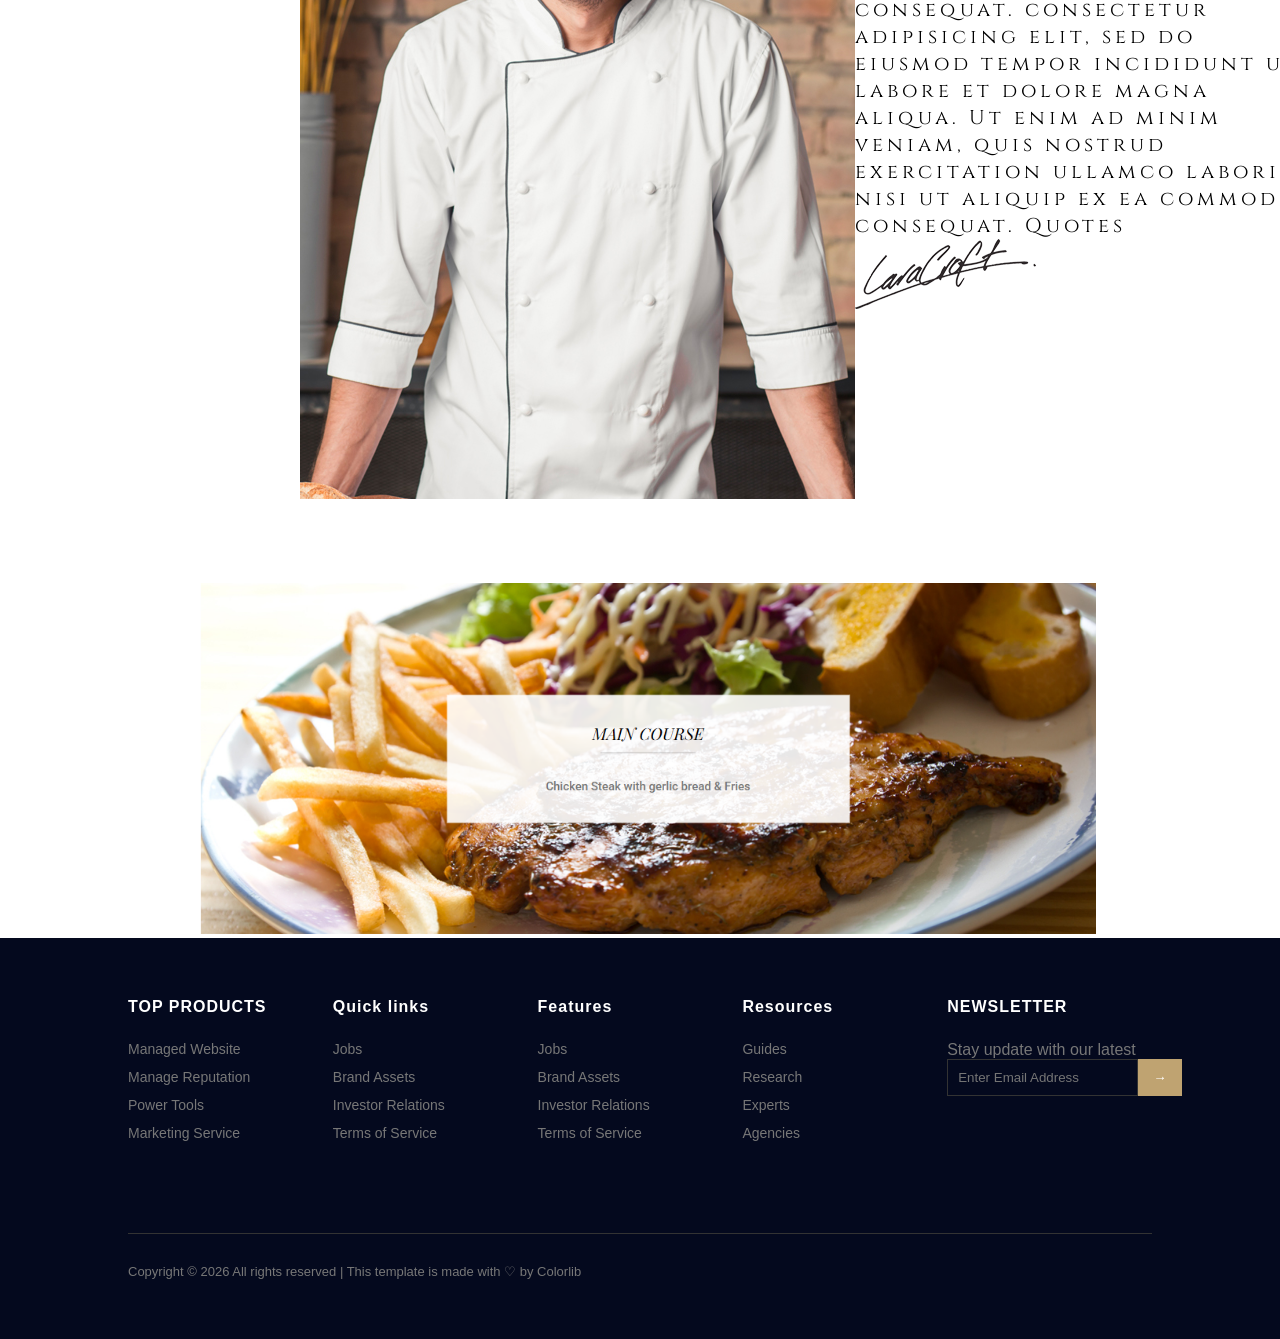
<file: menu.html>
<!DOCTYPE html>
<html lang="en">
<head>
    <meta charset="UTF-8">
    <meta name="viewport" content="width=device-width, initial-scale=1.0">
    <title>Document</title>
    <link rel="stylesheet" href="style2.css">
    <link href="https://fonts.googleapis.com/css2?family=Cinzel:wght@400;700&display=swap" rel="stylesheet">
</head>
<header>
<ul>
<li><a id="HOME" href="index.html">HOME</a></li>
<li><a href="menu.html">MENU</a></li>
<li><a href="about.html">ABOUT</a></li>
<li id="logo"><a href=""><img src="logo.png" alt=""></a></li>
<li class="item-dropdown">
    <a href="pages.html">PAGES▼</a><ul class="submenu">
        <li><a href="contact.html">Contact</a></li>
        <li><a href="elements.html">Elements</a></li>
    </ul>
</li>

<li class="item-dropdown">
    <a href="blog.html">BLOG▼</a><ul class="submenu">
        <li><a href="Blog.html">Blog</a></li>
        <li><a href="Blog2.html">Blog Detail</a></li>
    </ul>
</li>
<li><a href="gallery.html">GALLERY</a></li>
</ul>
</header>
<section id="sec01">
      <a id="titulo">FOOD MENU</a>
      <p id="subtitulo">HOME → MENU</p>


<body>
</section>

    <section class="sessao-menu-completa">
    
    <div class="menu-coluna-esquerda">
        <h1 class="titulo-principal">
            DAILY FOOD <br> 
            COURSES <br> 
            WITH DRINKS
        </h1>
        <p class="texto-apoio">
            Lorem ipsum dolor sit amet, consectetur adipisicing elit, sed do eiusmod tempor incididunt ut labore et dolore magna aliqua.
        </p>
        <a href="#" class="butao-menu">SEE FULL MENU</a>
    </div>

    <div class="menu-coluna-direita">
        
        <h2 class="categoria">APPETIZER</h2>
        <div class="menu-item">
            <div class="item-cabecalho">
                <span class="nome">Ham & Potato Sandwiches</span>
                <span class="dots"></span>
                <span class="preco">$25.00</span>
            </div>
            <p class="descricao">(French bread baguette, cooked ham, potato salad)</p>
            <br>  <div class="item-cabecalho">
                <span class="nome">Ham & Potato Sandwiches</span>
                <span class="dots"></span>
                <span class="preco">$25.00</span>
            </div>
            <p class="descricao">(French bread baguette, cooked ham, potato salad)</p>
        </div>

        <h2 class="categoria">MAIN COURSES</h2>
        <div class="menu-item">
            <div class="item-cabecalho">
                <span class="nome">Ham & Potato Sandwiches</span>
                <span class="dots"></span>
                <span class="preco">$25.00</span>
            </div>
            <p class="descricao">(French bread baguette, cooked ham, potato salad)</p>
             <br> <div class="item-cabecalho">
                <span class="nome">Ham & Potato Sandwiches</span>
                <span class="dots"></span>
                <span class="preco">$25.00</span>
            </div>
            <p class="descricao">(French bread baguette, cooked ham, potato salad)</p>
        </div>

        <h2 class="categoria">DRINKS & JUICES</h2>
        <div class="menu-item">
            <div class="item-cabecalho">
                <span class="nome">Ham & Potato Sandwiches</span>
                <span class="dots"></span>
                <span class="preco">$25.00</span>
            </div>
            <p class="descricao">(French bread baguette, cooked ham, potato salad)</p>
             <br> <div class="item-cabecalho">
                <span class="nome">Ham & Potato Sandwiches</span>
                <span class="dots"></span>
                <span class="preco">$25.00</span>
            </div>
            <p class="descricao">(French bread baguette, cooked ham, potato salad)</p>
        </div>

    </div>
</section>
<div class="chefao1">
        <div>
            <img src="chefao.jpg" id="chefao">
        </div>
        <div id="textochefao">
            <h1>Chef’s Quotes</h1>
            <p>Lorem ipsum dolor sit amet, consectetur adipisicing elit,
                sed do eiusmod tempor incididunt ut labore et dolore magna aliqua.
                Ut enim ad minim veniam, quis nostrud exercitation ullamco laboris nisi ut 
                aliquip ex ea commodo consequat. consectetur adipisicing elit,
                sed do eiusmod tempor incididunt ut labore et dolore magna aliqua. 
                Ut enim ad minim veniam, quis nostrud exercitation ullamco 
                laboris nisi ut aliquip ex ea commodo consequat. Quotes</p>
                <img src="signature.png" alt="">
        </div>
    </div>
    <img src="callaction-bg1.png" id="bife" >
    </div>
    <footer class="rodape">
  <div class="colunas-container">
    
    <div class="coluna">
      <h3>TOP PRODUCTS</h3>
      <ul>
        <li>Managed Website</li>
        <li>Manage Reputation</li>
        <li>Power Tools</li>
        <li>Marketing Service</li>
      </ul>
    </div>

    <div class="coluna">
      <h3>Quick links</h3>
      <ul>
        <li>Jobs</li>
        <li>Brand Assets</li>
        <li>Investor Relations</li>
        <li>Terms of Service</li>
      </ul>
    </div>

    <div class="coluna">
      <h3>Features</h3>
      <ul>
        <li>Jobs</li>
        <li>Brand Assets</li>
        <li>Investor Relations</li>
        <li>Terms of Service</li>
      </ul>
    </div>

    <div class="coluna">
      <h3>Resources</h3>
      <ul>
        <li>Guides</li>
        <li>Research</li>
        <li>Experts</li>
        <li>Agencies</li>
      </ul>
    </div>

    <div class="coluna newsletter">
      <h3>NEWSLETTER</h3>
      <p>Stay update with our latest</p>
      <div class="input-grupo">
        <input type="email" placeholder="Enter Email Address">
        <button>→</button>
      </div>
    </div>
  </div>

  <div class="rodape-inferior">
    <p>Copyright © 2026 All rights reserved | This template is made with ♡ by Colorlib</p>
    <div class="icones-sociais">
      </div>
  </div>
</footer>
</body>
</html>
</file>
<file: style2.css>
* { box-sizing: border-box;
     margin:0;}
     
header {text-align: center;}


header li {display: inline-block;
width:4%;
padding: 4px;
margin-right: 40px;
vertical-align: middle}


#logo { width: 11%;}


#logo img { width:66.84px;
height: 79.38px; ;}


#sec01 { height: 60vh;
    background-image: url(banner-bg2.png);
    background-repeat: no-repeat;
    background-size: contain;
    background-position:center;
}


#HOME  {color: goldenrod;
text-decoration: none;}


li a {color: black;
text-decoration: none;}


li a:hover{
     color: goldenrod;
transition: 0.4s ease;
}

#titulo {
    font-family: 'Cinzel', serif;
    
    font-size: 50px;
    
letter-spacing: 0.2em;
text-align: center;
    color: #FFFFFF;
    display: flex;           
    justify-content: center; 
    align-items: center;     
    height: 50vh;           
}

#subtitulo {
  font-family: Arial, sans-serif;
  color: #ffffff;
  font-size: 18px;
  font-weight: bold;
  border-top:#FFFFFF solid 1px;
width: 28%;
margin: auto;
padding: 36px;
  letter-spacing: 0.15em;
  margin-top: -135px;
text-align: center;
}

.titulo-principal {
    font-family: 'Serif', Georgia, serif;
    font-size: 48px;
    line-height: 1.2;
    letter-spacing: 4px;
    color: #1a1a1a;
    margin-bottom: 30px;
    text-transform: uppercase;
}


.subtitulo-menu {
    font-family: 'Sans-serif', Arial, sans-serif;
    font-size: 16px;
    line-height: 1.6;
    color: #777;
    max-width: 450px;
    margin-bottom: 40px;
}


.butao-menu {
    display: inline-block;
    padding: 15px 35px;
    background-color: #b3a373; 
    color: white;
    text-decoration: none;
    font-weight: bold;
    font-size: 14px;
    letter-spacing: 1px;
    transition: background 0.3s ease;
}

.botao-menu:hover {
    background-color: #96875a;
}


.sessao-menu-completa {
    display: flex;
    gap: 50px; 
    padding: 60px;
    align-items: flex-start;
    background-color: #fdfaf5; 
}


.menu-coluna-esquerda, .menu-coluna-direita {
    flex: 1;
}


.categoria {
    font-family: serif;
    font-style: italic;
    text-align: center;
    border-bottom: 1px solid #ddd;
    margin: 30px 0 20px;
    padding-bottom: 5px;
    font-size: 1.2rem;
}

.menu-item {
    margin-bottom: 20px;
}


.item-cabecalho {
    display: flex;
    align-items: baseline;
    font-weight: bold;
}

.dots {
    flex: 1;
    border-bottom: 2px dotted #aaa;
    margin: 0 10px;
}

.descricao {
    font-size: 0.9rem;
    color: #777;
    margin-top: 5px;
}

.titulo-principal {
    font-size: 3rem;
    font-family: serif;
    line-height: 1.1;
    margin-bottom: 20px;
}

.butao-menu {
    display: inline-block;
    background: #b3a373;
    color: #fff;
    padding: 12px 25px;
    text-decoration: none;
    margin-top: 20px;
}
.chefao1 {
    display: flex;
    
}

#chefao {
   margin-left: 300px;
}

#textochefao {
    font-family: 'Cinzel', serif;
    font-size: 20px;
    letter-spacing: 0.2em;   
   margin-right: 480px;
   min-width: 450px
}

#bife {
    width: 70%;
    height: auto;
    margin-top: 80px;
    margin-left: 200px
}
.rodape {
  background-color: #04091e; 
  color: #777;
  padding: 60px 10%;
  font-family: sans-serif;
}

.colunas-container {
  display: flex;
}

.coluna {
  flex: 1;
  min-width: 150px;
  margin-bottom: 30px;
}

.coluna h3 {
  color: #fff;
  font-size: 16px;
  margin-bottom: 25px;
  letter-spacing: 1px;
}

.coluna ul {
  list-style: none; 
  padding: 0;
}

.coluna ul li {
  margin-bottom: 12px;
  font-size: 14px;
}


.input-grupo {
  display: flex;
}

.input-grupo input {
  background: transparent;
  border: 1px solid #333;
  padding: 10px;
  color: #fff;
  flex: 1;
}

.input-grupo button {
  background-color: #bfa371;
  border: none;
  padding: 10px 15px;
  color: #fff;
  cursor: pointer;
}

.rodape-inferior {
  border-top: 1px solid #333;
  margin-top: 50px;
  padding-top: 30px;
  display: flex;
  justify-content: space-between;
  align-items: center;
  font-size: 13px;
}


.coluna ul li {
    color: #777;
    transition: 0.3s;
}

.coluna ul li:hover {
    color: #bfa371;
}

.item-dropdown {
    position: relative;
}


.submenu {
    display: none;
    position: absolute;
    top: 100%; 
    left: 0;
    background-color: #fff;
    min-width: 160px;
    box-shadow: 0px 8px 16px rgba(0,0,0,0.1);
    padding: 10px 0;
    z-index: 1000;
}


.submenu li a {
    color: #333;
    padding: 10px 2px;
    text-decoration: none;
    display: block;
    font-size: 14px;
}


.item-dropdown:hover .submenu {
    display: block;
}


.submenu li a:hover {
    background-color: #f5f5f5;
    color: #b3a373;
}
</file>
<file: styleblog.css>
* { box-sizing: border-box;
     margin:0;}
     
header {text-align: center;}


header li {display: inline-block;
width:4%;
padding: 4px;
margin-right: 40px;
vertical-align: middle}


#logo { width: 11%;}


#logo img { width:66.84px;
height: 79.38px; ;}


#sec01 { height: 78vh;
    background-image: url(header-bg.png);
    background-repeat: no-repeat;
    background-size: contain;
    background-position:center;
}


#HOME  {color: goldenrod;
text-decoration: none;}


li a {color: black;
text-decoration: none;}


li a:hover{
     color: goldenrod;
transition: 0.4s ease;
}

#titulo {
    font-family: 'Cinzel', serif;
    
    font-size: 60px;
    
letter-spacing: 0.2em;
text-align: center;
    color: #FFFFFF;
    display: flex;           
    justify-content: center; 
    align-items: center;     
    height: 70vh;   
}

#subtitulo {
  font-family: Arial, sans-serif;
  color: #ffffff;
  font-size: 14px;
  font-weight: bold;
  border-top:#FFFFFF solid 1px;
width: 26%;
margin: auto;
padding: 20px;
  letter-spacing: 0.15em;
  margin-top: -215px;
text-align: center;
}


.coluna ul li {
    color: #777;
    transition: 0.3s;
}

.coluna ul li:hover {
    color: #bfa371;
}

.item-dropdown {
    position: relative;
}

.submenu {
    display: none;
    position: absolute;
    top: 100%; 
    left: 0;
    background-color: #fff;
    min-width: 160px;
    box-shadow: 0px 8px 16px rgba(0,0,0,0.1);
    padding: 10px 0;
    z-index: 1000;
}


.submenu li a {
    color: #333;
    padding: 10px 2px;
    text-decoration: none;
    display: block;
    font-size: 14px;
}


.item-dropdown:hover .submenu {
    display: block;
}


.submenu li a:hover {
    background-color: #f5f5f5;
    color: #b3a373;
}

.container-cards {
    display: flex;
    justify-content: center;
    gap: 20px;
    padding: 50px;
    background-color: #f9f9ff;
}

.card {
    width: 300px;
    height: 200px;
    background-size: cover;
    background-position: center;
    position: relative;
    display: flex;
    align-items: center;
    justify-content: center;
    cursor: pointer;
}


.overlay {
    background-color: rgba(0, 0, 0, 0.7);
    width: 80%;
    height: 80%;
    display: flex;
    flex-direction: column;
    align-items: center;
    justify-content: center;
    color: white;
    text-align: center;
    transition: all 0.4s ease;
    padding: 20px;
}

.overlay hr {
    width: 200px;
    border: 1px solid white;
    margin: 15px 0;
}

.overlay h3 {
    font-family: 'Cinzel', serif;
    letter-spacing: 2px;
}


.card:hover .overlay {
    background-color: rgba(179, 163, 115, 0.9); 

}


.main-container {
    display: flex;
    max-width: 1200px;
    margin: 0 auto;
    gap: 30px;
    padding: 20px;
}


.posts-section {
    flex: 7;
}

.sidebar {
    flex: 3;
}


.post-card {
    display: flex; 
    margin-bottom: 50px;
}

.post-meta {
    width: 20%;
    text-align: right;
    padding-right: 20px;
    font-size: 0.8rem;
    color: #777;
}

.post-content {
    width: 80%;
}

.post-content img {
    width: 100%;
    height: auto;
}


.main-container {
    display: flex;
    max-width: 1200px;
    margin: 40px auto;
    gap: 40px; 
    padding: 0 15px;
}

.posts-section {
    flex: 2; 
}

.sidebar {
    flex: 1; 
}

.post-card {
    display: flex;
    margin-bottom: 60px;
    gap: 20px;
}

.post-meta {
    flex: 0 0 180px; 
    text-align: right;
    font-size: 14px;
}

.post-meta p {
    color: #222;
    margin-bottom: 15px;
}

.meta-icons span {
    display: block; 
    color: #777;
    margin-bottom: 8px;
    font-size: 13px;
}

.post-content {
    flex: 1;
}

.post-content img {
    width: 100%;
    margin-bottom: 20px;
}

.post-content h2 {
    font-size: 24px;
    margin-bottom: 15px;
    color: #222;
}

.post-content p {
    color: #777;
    line-height: 1.6;
    margin-bottom: 20px;
}


.btn-view-more, .widget-title, .widget-title2 {
    background-color: #b0976d;
    color: white;
    padding: 10px 25px;
    text-decoration: none;
    display: inline-block;
    border: none;
    font-size: 14px;
    font-weight: 500;
    width: 100%;
    text-align: center;
    box-sizing: border-box;
}

.btn-view-more {
    width: auto; 
    border: 1px solid #eee;
    background: #fff;
    color: #222;
    transition: 0.3s;
}

.btn-view-more:hover {
    background: #b0976d;
    color: #fff;
}

.widget {
    margin-bottom: 40px;
}


.newsletter-widget {
    text-align: center;
}

.newsletter-text {
    font-size: 14px;
    color: #777;
    margin: 20px 0;
}

.newsletter-form .input-group {
    display: flex;
    border: 1px solid #eee;
}

.newsletter-form input {
    border: none;
    padding: 10px;
    flex: 1;
    outline: none;
}

.btn-subscribe {
    background-color: #b0976d;
    color: white;
    border: none;
    padding: 0 15px;
    cursor: pointer;
}


.category-list li {
    display: flex;
    justify-content: space-between;
    padding: 12px 0;
    border-bottom: 1px dotted #eee;
    color: #777;
}

.tag-container {
    display: flex;
    flex-wrap: wrap;
    gap: 8px;
}

.tag-item {
    border: 1px solid #eee;
    padding: 5px 12px;
    font-size: 12px;
    color: #222;
    text-decoration: none;
    background: #fff;
}

.pagination {
    display: flex;
    justify-content: center; 
    align-items: center;
    gap: 15px; 
    margin: 50px 0;
}

.page-link {
    text-decoration: none;
    color: #777; 
    font-size: 16px;
    padding: 10px 15px;
    transition: all 0.3s ease;
    display: flex;
    justify-content: center;
    align-items: center;
}


.page-link.active {
    background-color: #b0976d;
    color: white;
    font-weight: bold;
    min-width: 40px; 
    height: 40px;
}


.page-link:hover:not(.active) {
    color: #b0976d;
}


.arrow {
    color: #ccc;
    font-size: 20px;
}

.rodape {
  background-color: #04091e; 
  color: #777;
  padding: 60px 10%;
  font-family: sans-serif;
}

.colunas-container {
  display: flex;
}

.coluna {
  flex: 1;
  min-width: 150px;
  margin-bottom: 30px;
}

.coluna h3 {
  color: #fff;
  font-size: 16px;
  margin-bottom: 25px;
  letter-spacing: 1px;
}

.coluna ul {
  list-style: none; 
  padding: 0;
}

.coluna ul li {
  margin-bottom: 12px;
  font-size: 14px;
}


.input-grupo {
  display: flex;
}

.input-grupo input {
  background: transparent;
  border: 1px solid #333;
  padding: 10px;
  color: #fff;
  flex: 1;
}

.input-grupo button {
  background-color: #bfa371;
  border: none;
  padding: 10px 15px;
  color: #fff;
  cursor: pointer;
}

.rodape-inferior {
  border-top: 1px solid #333;
  margin-top: 50px;
  padding-top: 30px;
  display: flex;
  justify-content: space-between;
  align-items: center;
  font-size: 13px;
}


.coluna ul li {
    color: #777;
    transition: 0.3s;
}

.coluna ul li:hover {
    color: #bfa371;
}

.item-dropdown {
    position: relative;
}


.submenu {
    display: none;
    position: absolute;
    top: 100%; 
    left: 0;
    background-color: #fff;
    min-width: 160px;
    box-shadow: 0px 8px 16px rgba(0,0,0,0.1);
    padding: 10px 0;
    z-index: 1000;
}


.submenu li a {
    color: #333;
    padding: 10px 2px;
    text-decoration: none;
    display: block;
    font-size: 14px;
}


.item-dropdown:hover .submenu {
    display: block;
}


.submenu li a:hover {
    background-color: #f5f5f5;
    color: #b3a373;
}
</file>
<file: styleblog2.css>
* { box-sizing: border-box;
     margin:0;}
     
header {text-align: center;}


header li {display: inline-block;
width:4%;
padding: 4px;
margin-right: 40px;
vertical-align: middle}


#logo { width: 11%;}


#logo img { width:66.84px;
height: 79.38px; ;}


#sec01 { height: 78vh;
    background-image: url(header-bg.png);
    background-repeat: no-repeat;
    background-size: contain;
    background-position:center;
}


#HOME  {color: goldenrod;
text-decoration: none;}


li a {color: black;
text-decoration: none;}


li a:hover{
     color: goldenrod;
transition: 0.4s ease;
}

#titulo {
    font-family: 'Cinzel', serif;
    
    font-size: 60px;
    
letter-spacing: 0.2em;
text-align: center;
    color: #FFFFFF;
    display: flex;           
    justify-content: center; 
    align-items: center;     
    height: 70vh;   
}

#subtitulo {
  font-family: Arial, sans-serif;
  color: #ffffff;
  font-size: 14px;
  font-weight: bold;
  border-top:#FFFFFF solid 1px;
width: 26%;
margin: auto;
padding: 20px;
  letter-spacing: 0.15em;
  margin-top: -215px;
text-align: center;
}

.item-dropdown {
    position: relative;
}


.submenu {
    display: none;
    position: absolute;
    top: 100%; 
    left: 0;
    background-color: #fff;
    min-width: 160px;
    box-shadow: 0px 8px 16px rgba(0,0,0,0.1);
    padding: 10px 0;
    z-index: 1000;
}


.submenu li a {
    color: #333;
    padding: 10px 2px;
    text-decoration: none;
    display: block;
    font-size: 14px;
}


.item-dropdown:hover .submenu {
    display: block;
}


.submenu li a:hover {
    background-color: #f5f5f5;
    color: #b3a373;
}
</file>
<file: stylecontact.css>
* { box-sizing: border-box;
     margin:0;}
     
header {text-align: center;}


header li {display: inline-block;
width:4%;
padding: 4px;
margin-right: 40px;
vertical-align: middle}


#logo { width: 11%;}


#logo img { width:66.84px;
height: 79.38px; ;}


#sec01 { height: 58vh;
    background-image: url(banner-bg2.png);
    background-repeat: no-repeat;
    background-size: contain;
    background-position:center;
}

#HOME  {color: goldenrod;
text-decoration: none;}


li a {color: black;
text-decoration: none;}


li a:hover{
     color: goldenrod;
transition: 0.4s ease;
}

#titulo {
    font-family: 'Cinzel', serif;
    
    font-size: 60px;
    
letter-spacing: 0.2em;
text-align: center;
    color: #FFFFFF;
    display: flex;           
    justify-content: center; 
    align-items: center;     
    height: 70vh;   
}

#subtitulo {
  font-family: Arial, sans-serif;
  color: #ffffff;
  font-size: 14px;
  font-weight: bold;
  border-top:#FFFFFF solid 1px;
width: 26%;
margin: auto;
padding: 20px;
  letter-spacing: 0.15em;
  margin-top: -215px;
text-align: center;
}

#seta{
  display: block;
   position: absolute;
    bottom: 110px;
    left: 49%;
    
 }

.coluna ul li {
    color: #777;
    transition: 0.3s;
}

.coluna ul li:hover {
    color: #bfa371;
}

.item-dropdown {
    position: relative;
}


.submenu {
    display: none;
    position: absolute;
    top: 100%; 
    left: 0;
    background-color: #fff;
    min-width: 160px;
    box-shadow: 0px 8px 16px rgba(0,0,0,0.1);
    padding: 10px 0;
    z-index: 1000;
}


.submenu li a {
    color: #333;
    padding: 10px 2px;
    text-decoration: none;
    display: block;
    font-size: 14px;
}


.item-dropdown:hover .submenu {
    display: block;
}


.submenu li a:hover {
    background-color: #f5f5f5;
    color: #b3a373;
}

#local {
    padding: 50px;
    margin-bottom: 30px;
    font-size: 20px;
    text-align: right;
}

#formulario {
    padding: 50px;
    margin-left: 860px;
    margin-top: -100px;
    font-size: 20px;
    text-align: left;
}

#sublocal {
    color: #666;
    font-style: italic;
    margin-top: 5px;
    margin-bottom: 25px;
    text-align: left;
    margin-left: 870px;

}
.rodape {
  background-color: #04091e; 
  color: #777;
  padding: 60px 10%;
  font-family: sans-serif;
}

.colunas-container {
  display: flex;
}

.coluna {
  flex: 1;
  min-width: 150px;
  margin-bottom: 30px;
}

.coluna h3 {
  color: #fff;
  font-size: 16px;
  margin-bottom: 25px;
  letter-spacing: 1px;
}

.coluna ul {
  list-style: none; 
  padding: 0;
}

.coluna ul li {
  margin-bottom: 12px;
  font-size: 14px;
}

.formulario-contato {
    max-width: 600px; 
    margin: 40px auto;
    display: flex;
    flex-direction: column; 
    gap: 15px; 
}


.formulario-contato input, 
.formulario-contato textarea {
    width: 100%; 
    padding: 15px;
    border: 1px solid #d1d9e1;
    border-radius: 4px; 
    font-size: 16px;
    outline: none; 
    transition: border-color 0.3s;
}


.formulario-contato input:focus, 
.formulario-contato textarea:focus {
    border-color: #b3a373;
}


.container-botao {
    display: flex;
    justify-content: flex-end;
    margin-top: 10px;
}

.btn-enviar {
    background-color: #b3a373;
    color: white;
    padding: 15px 40px;
    border: none;
    font-weight: bold;
    text-transform: uppercase;
    letter-spacing: 1px;
    cursor: pointer;
    transition: background 0.3s;
}

.btn-enviar:hover {
    background-color: #ffffff;
    color: #b3a373;
}

.input-grupo {
  display: flex;
}

.input-grupo input {
  background: transparent;
  border: 1px solid #333;
  padding: 10px;
  color: #fff;
  flex: 1;
}

.input-grupo button {
  background-color: #bfa371;
  border: none;
  padding: 10px 15px;
  color: #fff;
  cursor: pointer;
}

.rodape-inferior {
  border-top: 1px solid #333;
  margin-top: 50px;
  padding-top: 30px;
  display: flex;
  justify-content: space-between;
  align-items: center;
  font-size: 13px;
}


.coluna ul li {
    color: #777;
    transition: 0.3s;
}

.coluna ul li:hover {
    color: #bfa371;
}

.item-dropdown {
    position: relative;
}


.submenu {
    display: none;
    position: absolute;
    top: 100%; 
    left: 0;
    background-color: #fff;
    min-width: 160px;
    box-shadow: 0px 8px 16px rgba(0,0,0,0.1);
    padding: 10px 0;
    z-index: 1000;
}


.submenu li a {
    color: #333;
    padding: 10px 2px;
    text-decoration: none;
    display: block;
    font-size: 14px;
}


.item-dropdown:hover .submenu {
    display: block;
}


.submenu li a:hover {
    background-color: #f5f5f5;
    color: #b3a373;
}
</file>
<file: style.css>
* { box-sizing: border-box;
     margin:0;}
     
header {text-align: center;}


header li {display: inline-block;
width:4%;
padding: 4px;
margin-right: 40px;
vertical-align: middle}


#logo { width: 11%;}


#logo img { width:66.84px;
height: 79.38px; ;}


#sec01 { height: 78vh;
    background-image: url(header-bg.png);
    background-repeat: no-repeat;
    background-size: contain;
    background-position:center;
}


#HOME  {color: goldenrod;
text-decoration: none;}


li a {color: black;
text-decoration: none;}


li a:hover{
     color: goldenrod;
transition: 0.4s ease;
}

#titulo {
    font-family: 'Cinzel', serif;
    
    font-size: 60px;
    
letter-spacing: 0.2em;
text-align: center;
    color: #FFFFFF;
    display: flex;           
    justify-content: center; 
    align-items: center;     
    height: 70vh;   
}

#subtitulo {
  font-family: Arial, sans-serif;
  color: #ffffff;
  font-size: 14px;
  font-weight: bold;
  border-top:#FFFFFF solid 1px;
width: 26%;
margin: auto;
padding: 20px;
  letter-spacing: 0.15em;
  margin-top: -215px;
text-align: center;
}

#bookinthetable {
    width: 92px;
    height: 180px;
    list-style: 180px;
    text-align: center;
    top: 45%;
    right: 0;
    background-image: url(book-table.png);
    position: fixed;
}

#bookinthetable:hover a {
    transform: rotate(0);
    transform: rotate(0deg);
}
#textobook {
    display: inline-block;
    font-family: "Arial, sans-serif;";
    font-size: 13px;
    text-decoration: none;
    color: rgb(255, 255, 255);
    transition: 0.5s;
    transform: rotate(-90deg);
    z-index: 2;
    position: fixed;
    bottom: 414px;
    white-space: nowrap;
    padding-right: -163px;
    left: 1460px;
    top: 425px;
    font-size: 12px;

}

#textobook:hover a {
    transform: rotate(0);
    transform: rotate(0deg);
}

#view-menu {
    width: 92px;
    height: 180px;
    list-style: 180px;
    text-align: center;
    top: 45%;
    left: 0;
    background-image: url(viewmenu.png);
    position: fixed;
}

#view-menu:hover a {
    transform: rotate(0);
    transform: rotate(0deg);
}


#textoview {
    display: inline-block;
    font-family: Arial, sans-serif;
    font-size: 12px;
    text-decoration: none;
    color: rgb(0, 0, 0);
    transition: 0.5s;
    transform: rotate(90deg);
    z-index: 2;
    position: fixed;
    bottom: 414px;
    white-space: nowrap;
    right: 1460px;
    top: 425px;
}

#textoview:hover {
    transform: rotate(0deg);
}
#seta{
  display: block;
   position: absolute;
    bottom: 110px;
    left: 49%;
    
 }

.menu-maiorzao {
    display: flex;
    min-height: 100vh;
    font-family: serif;
}
.butao-menu {
    display: inline-block;
    background: #b3a373;
    color: #fff;
    padding: 12px 25px;
    text-decoration: none;
    margin-top: 20px;
}

.menu-titulo {
    flex: 1;
    display: flex;
    padding: 50px;
    background-color: #fff;
    text-align: center;
}


.menu-cardapio {
    flex: 1;
    padding: 80px 50px;
    text-align: center;
}

.category {
    font-style: italic;
    border-bottom: 1px solid #ccc;
    display: inline-block;
    width: 100%;
    margin-bottom: 30px;
    
}


.item-cabecalho {
    display: flex;
    text-align: center;
    font-weight: bold;
}

.dots {
    flex: 1;
    border-bottom: 2px dotted #000;
    margin: 1px;  
}

.descricao {
    color: #666;
    font-style: italic;
    margin-top: 5px;
    margin-bottom: 25px;
}

.menu-titulo {
    display: flex;
    flex-direction: column;
    align-items: flex-start;
    text-align: left;
    margin-top: 5%;
}


.menu-titulo h1 {
   align-items: flex-start;
    line-height: 1.1;
}

.galeria-mural {
    column-count: 2;
    column-gap: 400px;
    padding: 40px;
    max-width: 1000px;
    margin: 0 auto;
}

.galeria-mural img {
    width: 200%;
    display: block;
    margin-bottom: 20px;
    margin-left: -100%;
}

.booking-dentro {
    display: flex;
    max-width: 1000px;
    font-family: serif;
    align-items: flex-start;
    margin-left: -100px;
}


.booking-forma {
    flex: 2;
    background-color: #f9f5f0;
    padding: 120px;
}

.booking-forma input, 
.booking-forma select, 
.booking-forma textarea {
    width: 100%;
    padding: 10px;
    margin-bottom: 20px;
    border: 2px solid #eee;
    font-size: 14px;
    box-sizing: border-box;
}


.forma-guests {
    display: flex;
    gap: 18px;
}

.forma-guests > * {
    flex: 1;
}


.booking-forma button {
    background-color: rgb(0, 0, 0);
    color: rgb(255, 255, 255);
    padding: 15px 30px;
    border: none;
    cursor: pointer;
    text-transform: uppercase;
    font-weight: bold;
    float: right;
}


.booktexto {
    flex: 1;
    padding: 20px;
}

.booktexto h1 {
    font-size: 48px;
    line-height: 1.2;
    letter-spacing: 5px;
    margin-bottom: 20px;
}

.booktexto p {
    color: #666;
    line-height: 1.6;
}

.chefao1 {
    display: flex;
    
}

#chefao {
   margin-left: -500px;
}

#textochefao {
    font-family: 'Cinzel', serif;
    font-size: 20px;
    letter-spacing: 0.2em;   
   margin-right: 680px;
   order: -1;
   min-width: 450px
}

#bife {
    width: 90%;
    height: auto;
    margin-top: 120px;
    margin-left: -240px
}

#local {
    padding: 50px;
    text-align: right;
    margin-bottom: 30px;
    font-size: 20px;
}

#sublocal {
    color: #666;
    font-style: italic;
    margin-top: 5px;
    margin-bottom: 25px;
    text-align: left;
    margin-left: 870px;
}

.rodape {
  background-color: #04091e; 
  color: #777;
  padding: 60px 10%;
  font-family: sans-serif;
}

.colunas-container {
  display: flex;
}

.coluna {
  flex: 1;
  min-width: 150px;
  margin-bottom: 30px;
}

.coluna h3 {
  color: #fff;
  font-size: 16px;
  margin-bottom: 25px;
  letter-spacing: 1px;
}

.coluna ul {
  list-style: none; 
  padding: 0;
}

.coluna ul li {
  margin-bottom: 12px;
  font-size: 14px;
}


.input-grupo {
  display: flex;
}

.input-grupo input {
  background: transparent;
  border: 1px solid #333;
  padding: 10px;
  color: #fff;
  flex: 1;
}

.input-grupo button {
  background-color: #bfa371;
  border: none;
  padding: 10px 15px;
  color: #fff;
  cursor: pointer;
}

.rodape-inferior {
  border-top: 1px solid #333;
  margin-top: 50px;
  padding-top: 30px;
  display: flex;
  justify-content: space-between;
  align-items: center;
  font-size: 13px;
}


.coluna ul li {
    color: #777;
    transition: 0.3s;
}

.coluna ul li:hover {
    color: #bfa371;
}

.item-dropdown {
    position: relative;
}


.submenu {
    display: none;
    position: absolute;
    top: 100%; 
    left: 0;
    background-color: #fff;
    min-width: 160px;
    box-shadow: 0px 8px 16px rgba(0,0,0,0.1);
    padding: 10px 0;
    z-index: 1000;
}


.submenu li a {
    color: #333;
    padding: 10px 2px;
    text-decoration: none;
    display: block;
    font-size: 14px;
}


.item-dropdown:hover .submenu {
    display: block;
}


.submenu li a:hover {
    background-color: #f5f5f5;
    color: #b3a373;
}
</file>
<file: style6.css>
* { box-sizing: border-box;
     margin:0;}
     
header {text-align: center;}


header li {display: inline-block;
width:4%;
padding: 4px;
margin-right: 40px;
vertical-align: middle}


#logo { width: 11%;}


#logo img { width:66.84px;
height: 79.38px; ;}


#sec01 { height: 58vh;
    background-image: url(banner-bg2.png);
    background-repeat: no-repeat;
    background-size: contain;
    background-position:center;
}


#HOME  {color: goldenrod;
text-decoration: none;}


li a {color: black;
text-decoration: none;}


li a:hover{
     color: goldenrod;
transition: 0.4s ease;
}

#titulo {
    font-family: 'Cinzel', serif;
    
    font-size: 60px;
    
letter-spacing: 0.2em;
text-align: center;
    color: #FFFFFF;
    display: flex;           
    justify-content: center; 
    align-items: center;     
    height: 60vh;           
}

#subtitulo {
  font-family: Arial, sans-serif;
  color: #ffffff;
  font-size: 14px;
  font-weight: bold;
  border-top:#FFFFFF solid 1px;
width: 26%;
margin: auto;
padding: 20px;
  letter-spacing: 0.15em;
  margin-top: -185px;
text-align: center;
}

.galeria-mural {
    column-count: 2;
    column-gap: 500px;
    padding: 10px;
    max-width: 1000px;
    margin: 0 auto;
    margin-top: 10%;
}

.galeria-mural img {
    width: 200%;
    display: block;
    margin-bottom: 20px;
    margin-left: -70%;
}

.rodape {
  background-color: #04091e; 
  color: #777;
  padding: 60px 10%;
  font-family: sans-serif;
}

.colunas-container {
  display: flex;
}

.coluna {
  flex: 1;
  min-width: 150px;
  margin-bottom: 30px;
}

.coluna h3 {
  color: #fff;
  font-size: 16px;
  margin-bottom: 25px;
  letter-spacing: 1px;
}

.coluna ul {
  list-style: none; 
  padding: 0;
}

.coluna ul li {
  margin-bottom: 12px;
  font-size: 14px;
}


.input-grupo {
  display: flex;
}

.input-grupo input {
  background: transparent;
  border: 1px solid #333;
  padding: 10px;
  color: #fff;
  flex: 1;
}

.input-grupo button {
  background-color: #bfa371;
  border: none;
  padding: 10px 15px;
  color: #fff;
  cursor: pointer;
}

.rodape-inferior {
  border-top: 1px solid #333;
  margin-top: 50px;
  padding-top: 30px;
  display: flex;
  justify-content: space-between;
  align-items: center;
  font-size: 13px;
}


.coluna ul li {
    color: #777;
    transition: 0.3s;
}

.coluna ul li:hover {
    color: #bfa371;
    padding-left: 5px;
}

.item-dropdown {
    position: relative;
}


.submenu {
    display: none;
    position: absolute;
    top: 100%; 
    left: 0;
    background-color: #fff;
    min-width: 160px;
    box-shadow: 0px 8px 16px rgba(0,0,0,0.1);
    padding: 10px 0;
    z-index: 1000;
}


.submenu li a {
    color: #333;
    padding: 10px 2px;
    text-decoration: none;
    display: block;
    font-size: 14px;
}


.item-dropdown:hover .submenu {
    display: block;
}


.submenu li a:hover {
    background-color: #f5f5f5;
    color: #b3a373;
}
</file>
